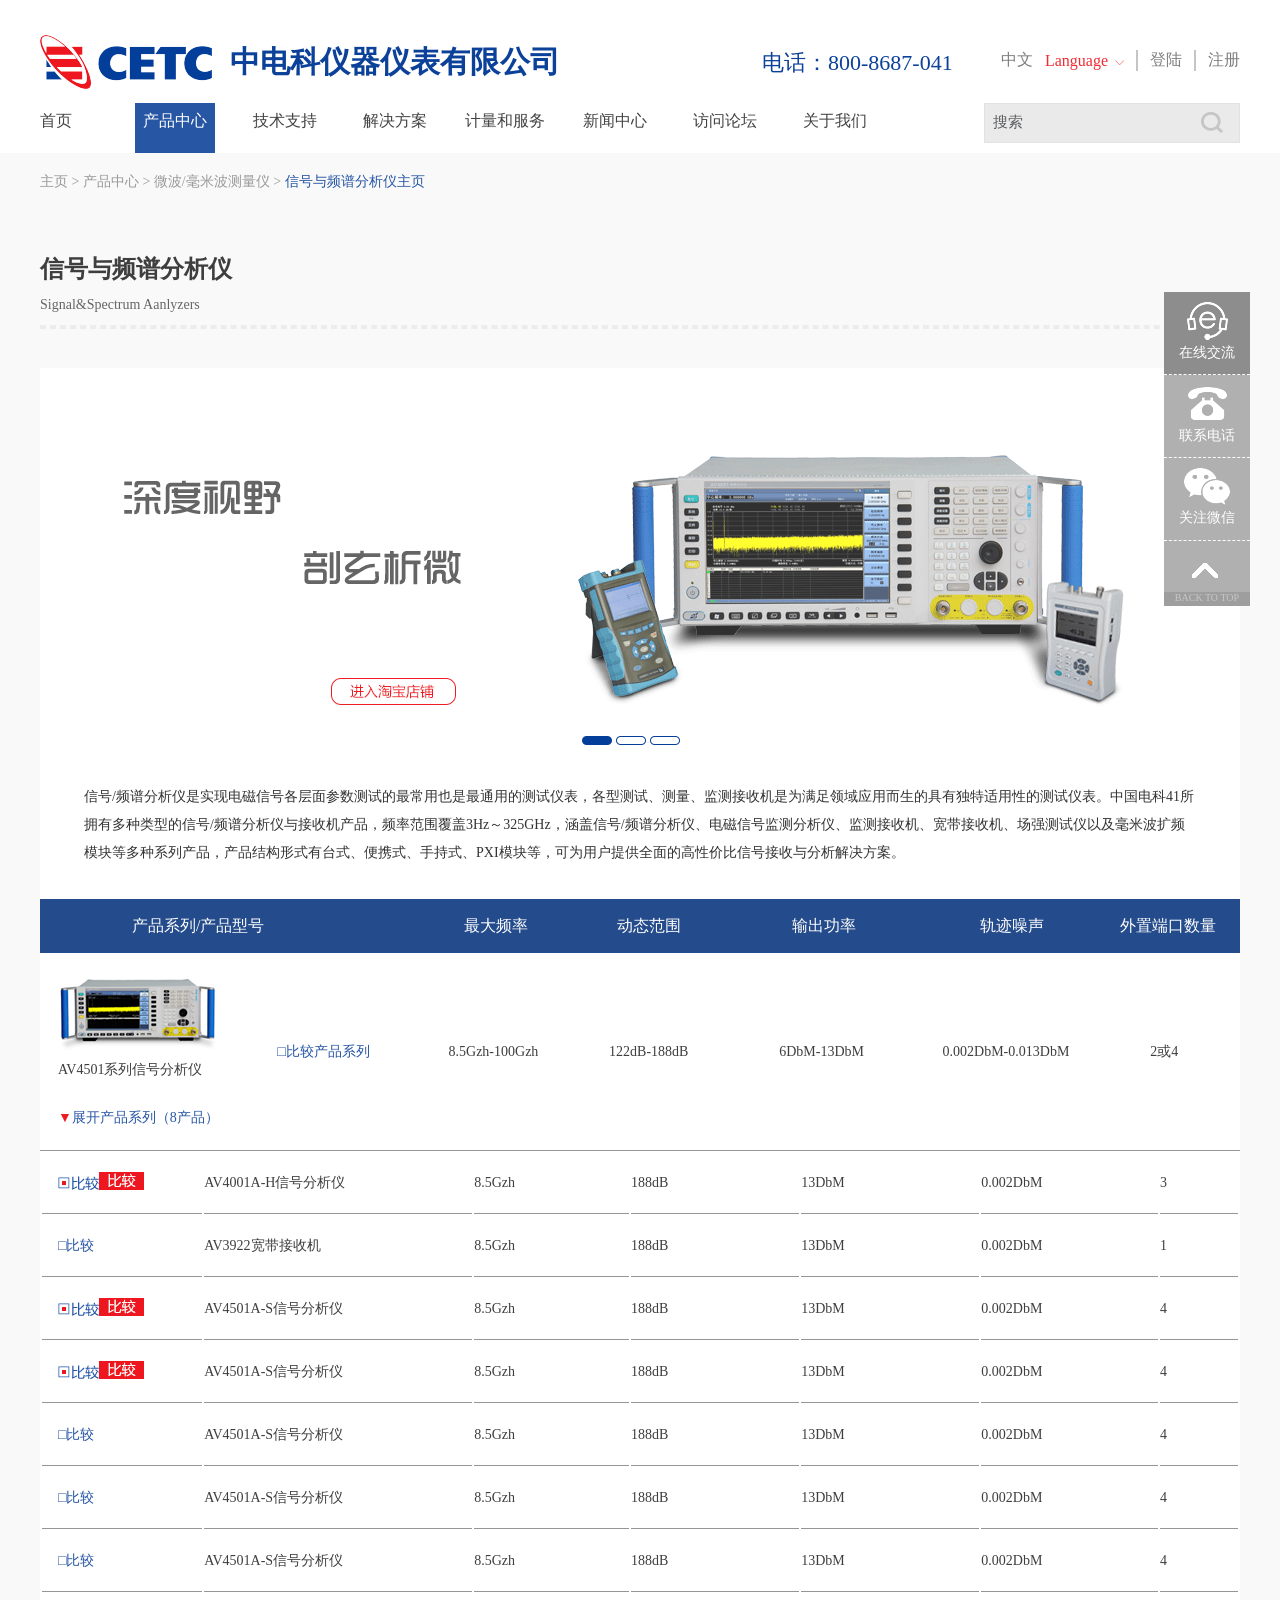
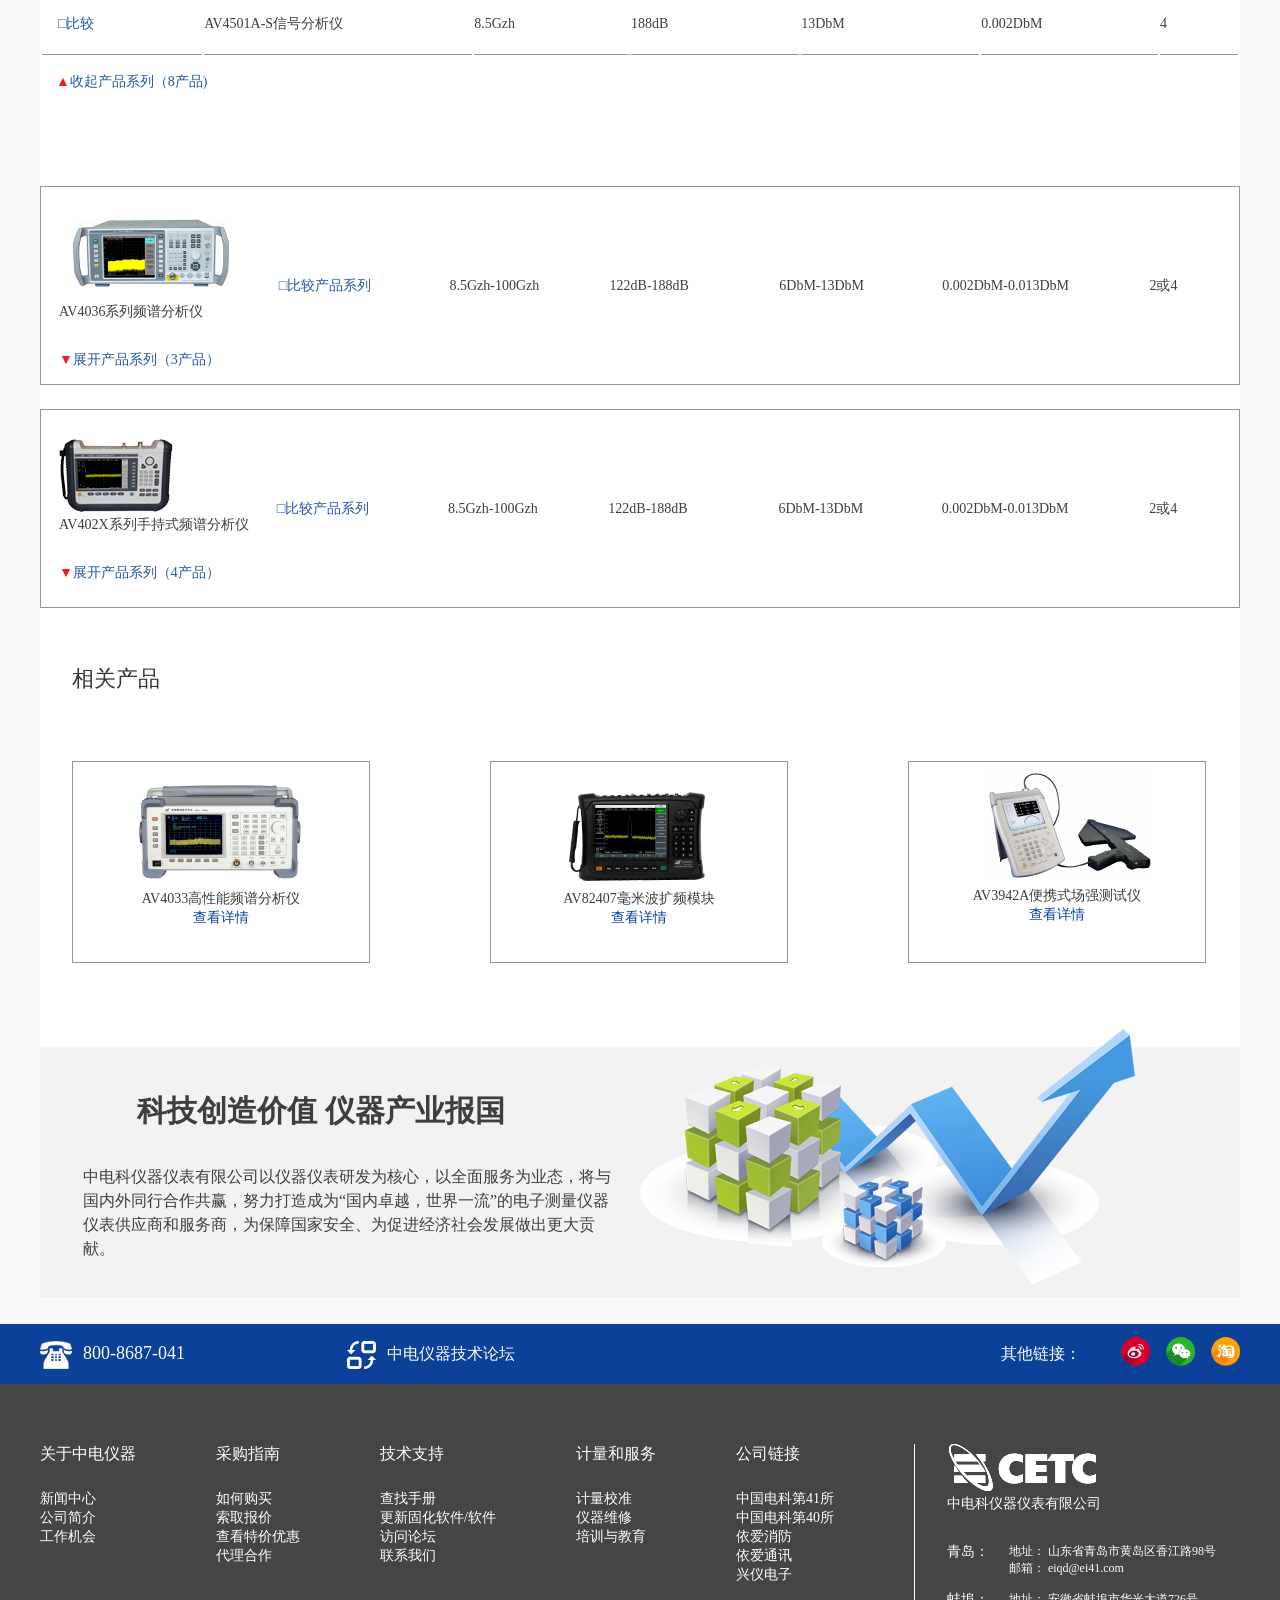
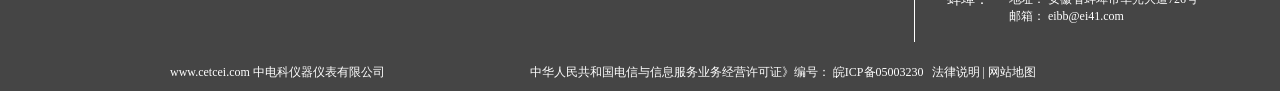
<file: html/cpzx05.html>
<!DOCTYPE html>
<html lang="en">
<head>
	<meta charset="utf-8">
	<title>产品中心</title>
	<link rel="stylesheet" type="text/css" href="css/cpzx05.css">
</head>
<body>
<!-- 头部和导航 -->
	<div class="header">
		<div class="top">
			<img class="logo" src="img/logo.png">
			<h1>中电科仪器仪表有限公司</h1>
			<p>电话：800-8687-041</p>
			<ul>
				<li>中文</li>
				<li class="language">Language <img src="img/01.png"></li>
				<li class="setup"><a href="">登陆</a></li>
				<li><a href="">注册</a></li>
			</ul>
		</div>
		<div class="nav">
			<ul>
				<li class="first"><a href="">首页</a></li>
				<li class="two"><a href="">产品中心</a></li>
				<li><a href="">技术支持</a></li>
				<li><a href="">解决方案</a></li>
				<li><a href="">计量和服务</a></li>
				<li><a href="">新闻中心</a></li>
				<li><a href="">访问论坛</a></li>
				<li class="last"><a href="">关于我们</a></li>
			</ul>
			<div class="search">
				<p>搜索</p>
				<img src="img/02.png">
				<!-- <input type="text" class="aa"><input type="button" value="搜索" class="bb"> -->
			</div>
		</div>
	</div>
<!-- 标题部分 -->
	<div class="product">
		<div class="pro">
			<p><a href="">主页</a> > <a href="">产品中心</a> > <a href="">微波/毫米波测量仪</a> > <span>信号与频谱分析仪主页</span></p>
		</div>
		<div class="cmp">
			<h1>信号与频谱分析仪</h1>
			<p>Signal&Spectrum Aanlyzers</p>
			<hr/>
		</div>
	</div>
<!-- 内容部分 -->
	<div class="content">
		<div class="cont">
			<div class="cont1">
				<a href=""><div class="tmall"></div></a>
			</div>
			<div class="cont2">
				<div class="qiehuan">
					<img src="img/24.png">
					<img src="img/23.png">
					<img src="img/23.png">
				</div>
			</div>
			<div class="cont3">
				<p>信号/频谱分析仪是实现电磁信号各层面参数测试的最常用也是最通用的测试仪表，各型测试、测量、监测接收机是为满足领域应用而生的具有独特适用性的测试仪表。中国电科41所拥有多种类型的信号/频谱分析仪与接收机产品，频率范围覆盖3Hz～325GHz，涵盖信号/频谱分析仪、电磁信号监测分析仪、监测接收机、宽带接收机、场强测试仪以及毫米波扩频模块等多种系列产品，产品结构形式有台式、便携式、手持式、PXI模块等，可为用户提供全面的高性价比信号接收与分析解决方案。</p>
			</div>
			<div class="biaoge">
				<table class="biaotou">
					<tr>
						<td width="426px" height="50px"><p>产品系列/产品型号</p></td>
						<td width="154px" height="50px">最大频率</td>
						<td width="176px" height="50px">动态范围</td>
						<td width="190px" height="50px">输出功率</td>
						<td width="140px" height="50px">轨迹噪声</td>
						<td width="120px" height="50px">外置端口数量</td>
					</tr>
				</table>	
				<table class="biaotou2">
					<tr>
						<td width="219px" height="193px" class="first">
							<img src="img/25.png">
							<p>AV4501系列信号分析仪</p>
							<p class="thang"><span class="red">▼</span><span class="blue">展开产品系列（8产品）</span></p>
						</td>
						<td width="174px" height="193px"><p class="blue">□比较产品系列</p></td>
						<td width="162px" height="193px">8.5Gzh-100Gzh</td>
						<td width="172px" height="193px">122dB-188dB</td>
						<td width="165px" height="193px">6DbM-13DbM</td>
						<td width="210px" height="193px">0.002DbM-0.013DbM</td>
						<td width="90px" height="193px">2或4</td>
					</tr>
				</table>
				<table class="cmp">
					<tr>
						<td width="147px" height="60px" class="first"><img src="img/29.png"><img src="img/28.png"></td>
						<td width="274px" height="60px">AV4001A-H信号分析仪</td>
						<td width="158px" height="60px">8.5Gzh</td>
						<td width="172px" height="60px">188dB</td>
						<td width="182px" height="60px">13DbM</td>
						<td width="180px" height="60px">0.002DbM</td>
						<td width="80px" height="60px">3</td>
					</tr>
					<tr>
						<td width="147px" height="60px" class="first">□比较</td>
						<td width="274px" height="60px">AV3922宽带接收机</td>
						<td width="158px" height="60px">8.5Gzh</td>
						<td width="172px" height="60px">188dB</td>
						<td width="182px" height="60px">13DbM</td>
						<td width="180px" height="60px">0.002DbM</td>
						<td width="80px" height="60px">1</td>
					</tr>
					<tr>
						<td width="147px" height="60px" class="first"><img src="img/29.png"><img src="img/28.png"></td>
						<td width="274px" height="60px">AV4501A-S信号分析仪</td>
						<td width="158px" height="60px">8.5Gzh</td>
						<td width="172px" height="60px">188dB</td>
						<td width="182px" height="60px">13DbM</td>
						<td width="180px" height="60px">0.002DbM</td>
						<td width="80px" height="60px">4</td>
					</tr>
					<tr>
						<td width="147px" height="60px" class="first"><img src="img/29.png"><img src="img/28.png"></td>
						<td width="274px" height="60px">AV4501A-S信号分析仪</td>
						<td width="158px" height="60px">8.5Gzh</td>
						<td width="172px" height="60px">188dB</td>
						<td width="182px" height="60px">13DbM</td>
						<td width="180px" height="60px">0.002DbM</td>
						<td width="80px" height="60px">4</td>
					</tr>
					<tr>
						<td width="147px" height="60px" class="first">□比较</td>
						<td width="274px" height="60px">AV4501A-S信号分析仪</td>
						<td width="158px" height="60px">8.5Gzh</td>
						<td width="172px" height="60px">188dB</td>
						<td width="182px" height="60px">13DbM</td>
						<td width="180px" height="60px">0.002DbM</td>
						<td width="80px" height="60px">4</td>
					</tr>
					<tr>
						<td width="147px" height="60px" class="first">□比较</td>
						<td width="274px" height="60px">AV4501A-S信号分析仪</td>
						<td width="158px" height="60px">8.5Gzh</td>
						<td width="172px" height="60px">188dB</td>
						<td width="182px" height="60px">13DbM</td>
						<td width="180px" height="60px">0.002DbM</td>
						<td width="80px" height="60px">4</td>
					</tr>
					<tr>
						<td width="147px" height="60px" class="first">□比较</td>
						<td width="274px" height="60px">AV4501A-S信号分析仪</td>
						<td width="158px" height="60px">8.5Gzh</td>
						<td width="172px" height="60px">188dB</td>
						<td width="182px" height="60px">13DbM</td>
						<td width="180px" height="60px">0.002DbM</td>
						<td width="80px" height="60px">4</td>
					</tr>
					<tr>
						<td width="147px" height="60px" class="first">□比较</td>
						<td width="274px" height="60px">AV4501A-S信号分析仪</td>
						<td width="158px" height="60px">8.5Gzh</td>
						<td width="172px" height="60px">188dB</td>
						<td width="182px" height="60px">13DbM</td>
						<td width="180px" height="60px">0.002DbM</td>
						<td width="80px" height="60px">4</td>
					</tr>
				</table>
				<div class="yhang">
					<p><span class="red">▲</span><span class="blue">收起产品系列（8产品)</span></p>
				</div>
				<table class="biaotou3">
					<tr>
						<td width="219px" height="193px" class="first">
							<img src="img/26.png">
							<p>AV4036系列频谱分析仪</p>
							<p class="thang"><span class="red">▼</span><span class="blue">展开产品系列（3产品）</span></p>
						</td>
						<td width="174px" height="193px"><p class="blue">□比较产品系列</p></td>
						<td width="162px" height="193px">8.5Gzh-100Gzh</td>
						<td width="172px" height="193px">122dB-188dB</td>
						<td width="165px" height="193px">6DbM-13DbM</td>
						<td width="210px" height="193px">0.002DbM-0.013DbM</td>
						<td width="90px" height="193px">2或4</td>
					</tr>
				</table>
				<table class="biaotou4">
					<tr>
						<td width="219px" height="193px" class="first">
							<img src="img/27.png">
							<p>AV402X系列手持式频谱分析仪</p>
							<p class="thang"><span class="red">▼</span><span class="blue">展开产品系列（4产品）</span></p>
						</td>
						<td width="174px" height="193px"><p class="blue">□比较产品系列</p></td>
						<td width="162px" height="193px">8.5Gzh-100Gzh</td>
						<td width="172px" height="193px">122dB-188dB</td>
						<td width="165px" height="193px">6DbM-13DbM</td>
						<td width="210px" height="193px">0.002DbM-0.013DbM</td>
						<td width="90px" height="193px">2或4</td>
					</tr>
				</table>
				<div class="xgcp">
					<p>相关产品</p>
				</div>
				<div class="threeimg">
					<div class="fm">
						<img src="img/30.png">
						<p>AV4033高性能频谱分析仪</p>
						<a href="">查看详情</a>
					</div>
					<div class="sm">
						<img src="img/31.png">
						<p>AV82407毫米波扩频模块</p>
						<a href="">查看详情</a>
					</div>
					<div class="tm">
						<img src="img/32.png">
						<p>AV3942A便携式场强测试仪</p>
						<a href="">查看详情</a>
					</div>
				</div>
				<div class="block"></div>
				<div class="lastdiv">
					<h1>科技创造价值    仪器产业报国</h1>
					<p>中电科仪器仪表有限公司以仪器仪表研发为核心，以全面服务为业态，将与国内外同行合作共赢，努力打造成为“国内卓越，世界一流”的电子测量仪器仪表供应商和服务商，为保障国家安全、为促进经济社会发展做出更大贡献。</p>
					<img src="img/33.png">
				</div>
			</div>
		</div>
	</div>
<!-- footer部分 -->
    <div class="footert">
        <div class="foott">
            <img class="tel" src="img/11.png">
            <p class="phone">800-8687-041</p>
            <img class="luntan" src="img/12.png">
            <a class="lt" href="">中电仪器技术论坛</a>
            <p class="other">其他链接：</p>
            <ul>
                <li><a href=""><img src="img/15.png"></a></li>
                <li><a href=""><img src="img/14.png"></a></li>
                <li><a href=""><img src="img/13.png"></a></li>
            </ul>   
        </div>
    </div>
    <div class="footerb">
        <div class="footb">
            <ul>
                <li class="first">关于中电仪器</li>
                <li><a href="">新闻中心</a></li>
                <li><a href="">公司简介</a></li>
                <li><a href="">工作机会</a></li>
            </ul>
            <ul>
                <li class="first">采购指南</li>
                <li><a href="">如何购买</a></li>
                <li><a href="">索取报价</a></li>
                <li><a href="">查看特价优惠</a></li>
                <li><a href="">代理合作</a></li>
            </ul>
            <ul>
                <li class="first">技术支持</li>
                <li><a href="">查找手册</a></li>
                <li><a href="">更新固化软件/软件</a></li>
                <li><a href="">访问论坛</a></li>
                <li><a href="">联系我们</a></li>
            </ul>
            <ul>
                <li class="first">计量和服务</li>
                <li><a href="">计量校准</a></li>
                <li><a href="">仪器维修</a></li>
                <li><a href="">培训与教育</a></li>
            </ul>
            <ul>
                <li class="first">公司链接</li>
                <li><a href="">中国电科第41所</a></li>
                <li><a href="">中国电科第40所</a></li>
                <li><a href="">依爱消防</a></li>
                <li><a href="">依爱通讯</a></li>
                <li><a href="">兴仪电子</a></li>
            </ul>
            <div class="address">
                <img src="img/16.png">
                <p class="tit">中电科仪器仪表有限公司</p>
                <div class="qingdao"><p>青岛：</p></div>
                <div class="qd">
                    <p>地址：  山东省青岛市黄岛区香江路98号</p>
                    <p>邮箱：  eiqd@ei41.com</p>
                </div>
                <div class="qingdao"><p>蚌埠：</p></div>
                <div class="bf">
                    <p>地址：  安徽省蚌埠市华光大道726号</p>
                    <p>邮箱：  eibb@ei41.com</p>
                </div>
            </div>
            <div class="finally">
                <p class="ov1">www.cetcei.com        中电科仪器仪表有限公司
                    <span class="ov2">中华人民共和国电信与信息服务业务经营许可证》编号： 皖ICP备05003230</span><span class="ov3"><a href="">法律说明</a> | <a href="">网站地图</a></span></p>
            </div>
        </div>
    </div>
    <!-- fudong -->
    <div class="piaofu">
        <div class="tops">
            <a href=""><img src="img/17.png" alt=""></a>
            <p>在线交流</p>
        </div>
        <div class="middle">
            <a href=""><img src="img/18.png" alt=""></a>
            <p>联系电话</p>
        </div>
        <div class="mid">
            <a href=""><img src="img/19.png" alt=""></a>
            <p>关注微信</p>
        </div>
        <div class="bottom">
            <a href=""><img src="img/20.png" alt=""></a>
            <p>BACK TO TOP</p>
            <div class="bot">
            </div>
        </div>
    </div>
</body>
</html>
</file>
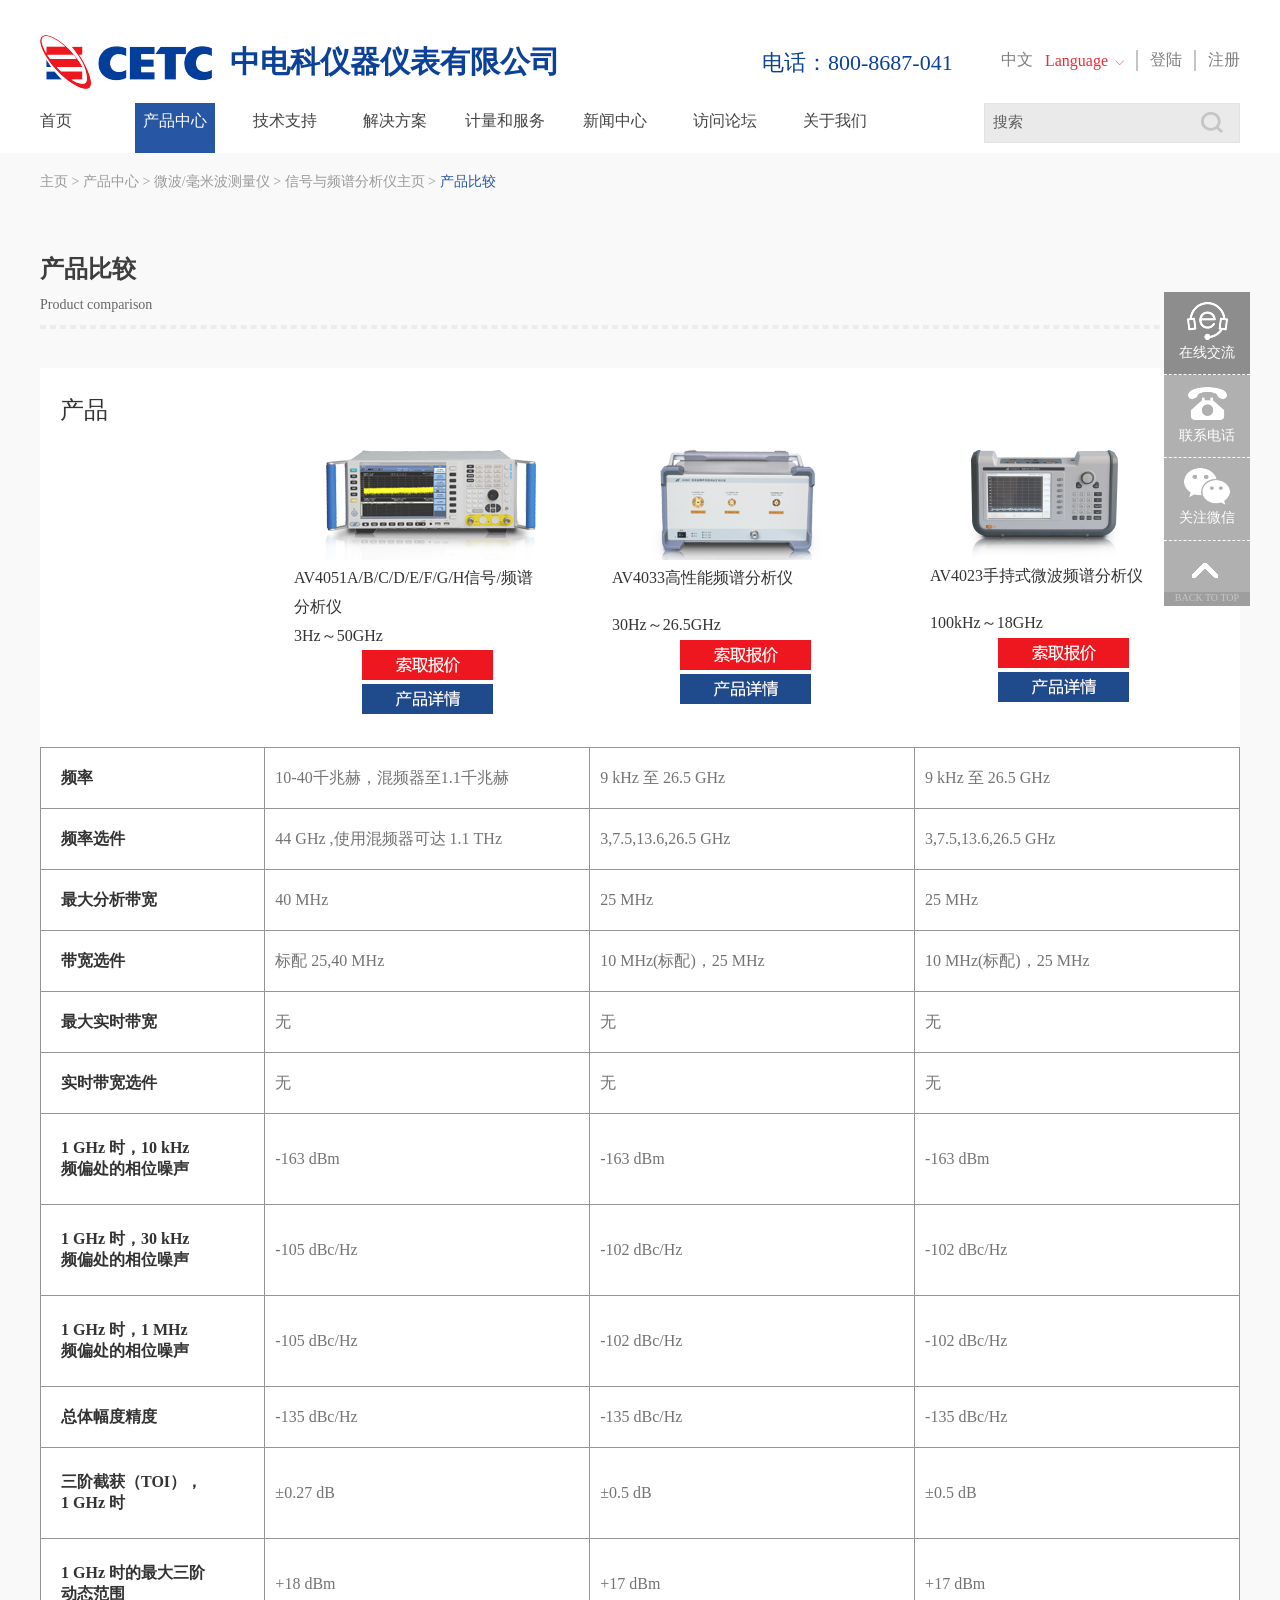
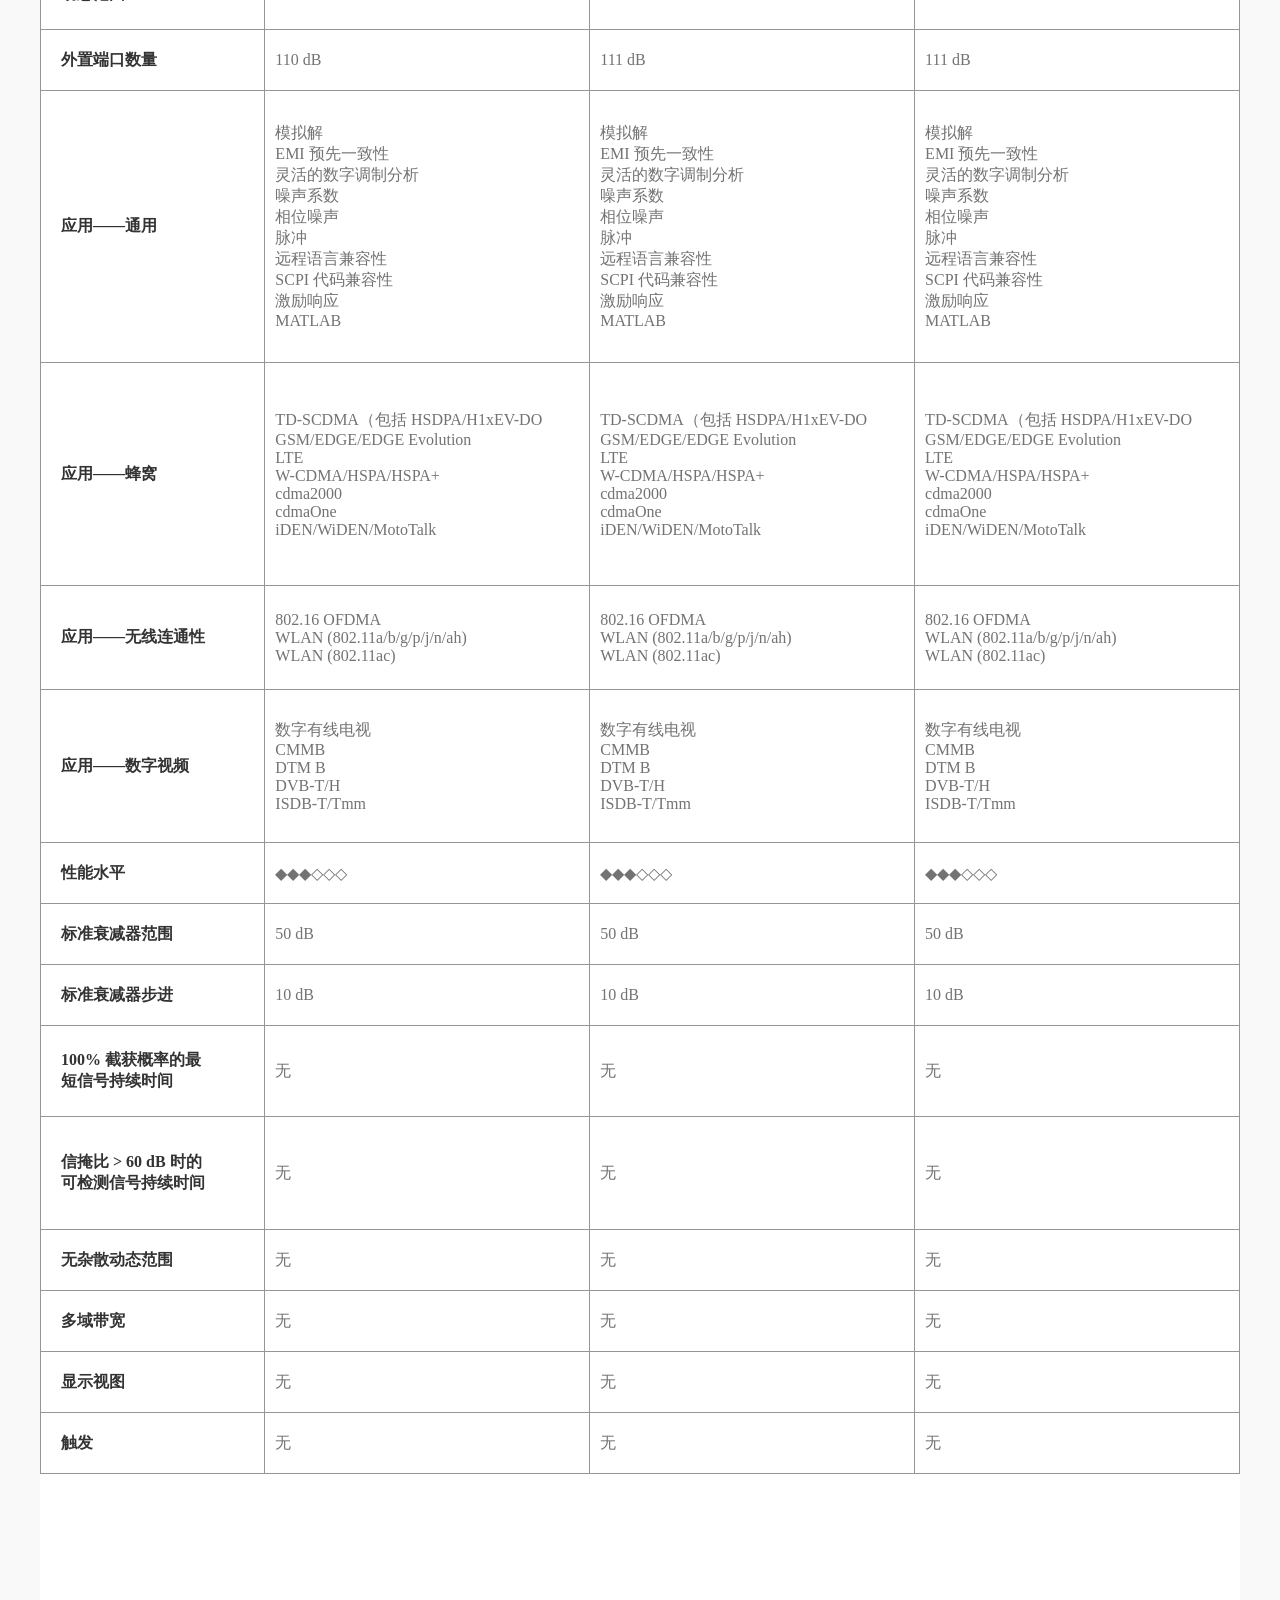
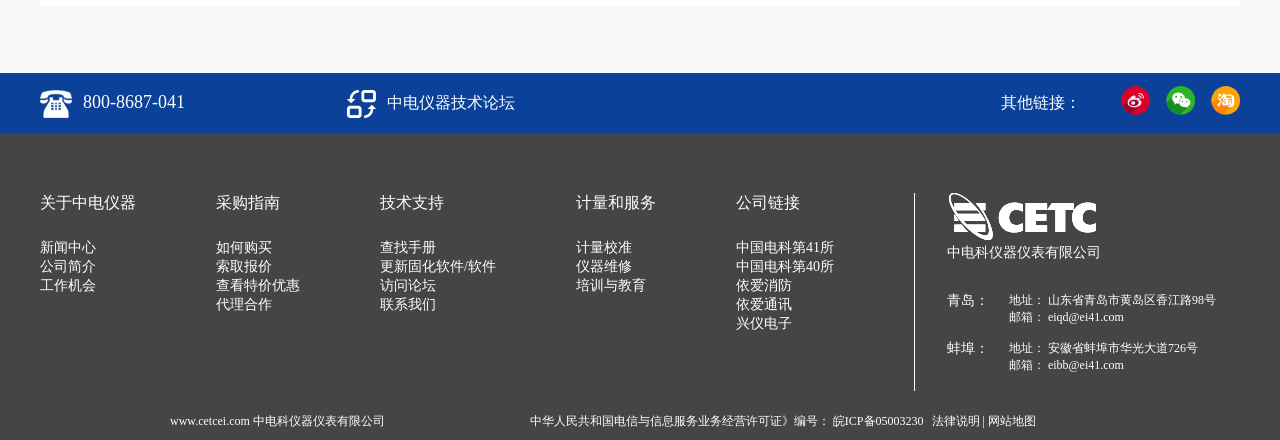
<file: html/cpzx06.html>
<!DOCTYPE html>
<html lang="en">
<head>
	<meta charset="utf-8">
	<title>产品中心</title>
	<link rel="stylesheet" type="text/css" href="css/cpzx06.css">
</head>
<body>
<!-- 头部和导航 -->
	<div class="header">
		<div class="top">
			<img class="logo" src="img/logo.png">
			<h1>中电科仪器仪表有限公司</h1>
			<p>电话：800-8687-041</p>
			<ul>
				<li>中文</li>
				<li class="language">Language <img src="img/01.png"></li>
				<li class="setup"><a href="">登陆</a></li>
				<li><a href="">注册</a></li>
			</ul>
		</div>
		<div class="nav">
			<ul>
				<li class="first"><a href="">首页</a></li>
				<li class="two"><a href="">产品中心</a></li>
				<li><a href="">技术支持</a></li>
				<li><a href="">解决方案</a></li>
				<li><a href="">计量和服务</a></li>
				<li><a href="">新闻中心</a></li>
				<li><a href="">访问论坛</a></li>
				<li class="last"><a href="">关于我们</a></li>
			</ul>
			<div class="search">
				<p>搜索</p>
				<img src="img/02.png">
				<!-- <input type="text" class="aa"><input type="button" value="搜索" class="bb"> -->
			</div>
		</div>
	</div>
<!-- 标题部分 -->
	<div class="product">
		<div class="pro">
			<p><a href="">主页</a> > <a href="">产品中心</a> > <a href="">微波/毫米波测量仪</a> > <a href="">信号与频谱分析仪主页</a> > <span>产品比较</span></p>
		</div>
		<div class="cmp">
			<h1>产品比较</h1>
			<p>Product comparison</p>
			<hr/>
		</div>
	</div>
<!-- 内容部分 -->
	<div class="content">
		<div class="cont">
			<ul>
				<li class="cont1"><p>产品</p></li>
				<li class="cont2">
					<img class="cont3" src="img/03.png">
					<p>AV4051A/B/C/D/E/F/G/H信号/频谱</p>
					<p>分析仪</p>
					<p>3Hz～50GHz</p>
					<a class="a1" href=""><img src="img/06.png"></a>
					<a class="a2" href="cpzx07.html"><img src="img/07.png"></a>
				</li>
				<li class="cont2">
					<img class="cont3" src="img/04.png">
					<p>AV4033高性能频谱分析仪</p>
					<br>
					<p>30Hz～26.5GHz</p>
					<a class="a1" href=""><img src="img/06.png"></a>
					<a class="a2" href=""><img src="img/07.png"></a>
				</li>
				<li class="cont2">
					<img class="cont3" src="img/05.png">
					<p>AV4023手持式微波频谱分析仪</p>
					<br>
					<p>100kHz～18GHz</p>
					<a class="a1" href=""><img src="img/06.png"></a>
					<a class="a2" href=""><img src="img/07.png"></a>
				</li>
			</ul>
			<div class="biaoge">
				<table   border="1" bordercolor="#959595" >
                <tr>
                    <th width="207px" height="60px"><p>频率</p></th>
                    <td width="322px" height="60px">10-40千兆赫，混频器至1.1千兆赫</td>
                    <td width="322px" height="60px">9 kHz 至 26.5 GHz</td>
                    <td width="322px" height="60px">9 kHz 至 26.5 GHz</td>
                </tr>
                <tr>
                    <th width="207px" height="60px"><p>频率选件</p></th>
                    <td width="322px" height="60px">44 GHz ,使用混频器可达 1.1 THz</td>
                    <td width="322px" height="60px">3,7.5,13.6,26.5 GHz </td>
                    <td width="322px" height="60px">3,7.5,13.6,26.5 GHz</td>
                </tr>
                <tr>
                    <th width="207px" height="60px"><p>最大分析带宽</p></th>
                    <td width="322px" height="60px">40 MHz</td>
                    <td width="322px" height="60px">25   MHz</td>
                    <td width="322px" height="60px">25 MHz</td>
                </tr>
                <tr>
                    <th width="207px" height="60px"><p>带宽选件</p></th>
                    <td width="322px" height="60px">标配 25,40 MHz</td>
                    <td width="322px" height="60px">10 MHz(标配)，25 MHz</td>
                    <td width="322px" height="60px">10 MHz(标配)，25 MHz</td>
                </tr>
                <tr>
                    <th width="207px" height="60px"><p>最大实时带宽</p></th>
                    <td width="322px" height="60px">无</td>
                    <td width="322px" height="60px">无</td>
                    <td width="322px" height="60px">无</td>
                </tr>
                <tr>
                    <th width="207px" height="60px"><p>实时带宽选件</p></th>
                    <td width="322px" height="60px">无</td>
                    <td width="322px" height="60px">无</td>
                    <td width="322px" height="60px">无</td>
                </tr>
                <tr>
                    <th width="207px" height="90px"><p>1 GHz 时，10 kHz 频偏处的相位噪声</p></th>
                    <td width="322px" height="90px">-163 dBm</td>
                    <td width="322px" height="90px">-163 dBm</td>
                    <td width="322px" height="90px">-163 dBm</td>
                </tr>
                <tr>
                    <th width="207px" height="90px"><p>1 GHz 时，30 kHz 频偏处的相位噪声</p></th>
                    <td width="322px" height="90px">-105 dBc/Hz</td>
                    <td width="322px" height="90px">-102 dBc/Hz</td>
                    <td width="322px" height="90px">-102 dBc/Hz</td>
                </tr>
                <tr>
                    <th width="207px" height="90px"><p>1 GHz 时，1 MHz 频偏处的相位噪声</p></th>
                    <td width="322px" height="90px">-105 dBc/Hz</td>
                    <td width="322px" height="90px">-102 dBc/Hz</td>
                    <td width="322px" height="90px">-102 dBc/Hz</td>
                </tr>
                <tr>
                    <th width="207px" height="60px"><p>总体幅度精度</p></th>
                    <td width="322px" height="60px">-135 dBc/Hz</td>
                    <td width="322px" height="60px">-135 dBc/Hz</td>
                    <td width="322px" height="60px">-135 dBc/Hz</td>
                </tr>
                <tr>
                    <th width="207px" height="90px"><p>三阶截获（TOI），1 GHz 时</p></th>
                    <td width="322px" height="90px">±0.27 dB</td>
                    <td width="322px" height="90px">±0.5 dB</td>
                    <td width="322px" height="90px">±0.5 dB</td>
                </tr>
                <tr>
                    <th width="207px" height="90px"><p>1 GHz 时的最大三阶动态范围</p></th>
                    <td width="322px" height="90px">+18 dBm</td>
                    <td width="322px" height="90px">+17 dBm</td>
                    <td width="322px" height="90px">+17 dBm</td>
                </tr>
                <tr>
                    <th width="207px" height="60px"><p>外置端口数量</p></th>
                    <td width="322px" height="60px">110 dB</td>
                    <td width="322px" height="60px">111 dB</td>
                    <td width="322px" height="60px">111 dB</td>
                </tr>
                <tr>
                    <th width="207px" height="271px"><p>应用——通用</p></th>
                    <td width="322px" height="271px">
                        <p>模拟解</p>
                        <p>EMI 预先一致性</p>
                        <p>灵活的数字调制分析</p>
                        <p>噪声系数</p>
                        <p>相位噪声</p>
                        <p>脉冲</p>
                        <p>远程语言兼容性</p>
                        <p>SCPI 代码兼容性</p>
                        <p>激励响应</p>
                        <p>MATLAB</p>
                    </td>
                    <td width="322px" height="271px">
                        <p>模拟解</p>
                        <p>EMI 预先一致性</p>
                        <p>灵活的数字调制分析</p>
                        <p>噪声系数</p>
                        <p>相位噪声</p>
                        <p>脉冲</p>
                        <p>远程语言兼容性</p>
                        <p>SCPI 代码兼容性</p>
                        <p>激励响应</p>
                        <p>MATLAB</p>
                    </td>
                    <td width="322px" height="271px">
                    <p>模拟解</p>
                        <p>EMI 预先一致性</p>
                        <p>灵活的数字调制分析</p>
                        <p>噪声系数</p>
                        <p>相位噪声</p>
                        <p>脉冲</p>
                        <p>远程语言兼容性</p>
                        <p>SCPI 代码兼容性</p>
                        <p>激励响应</p>
                        <p>MATLAB</p>
                    </td>
                </tr>
                <tr>
                    <th width="207px" height="222px"><p>应用——蜂窝</p></th>
                    <td width="322px" height="222px">
                        <p>TD-SCDMA（包括 HSDPA/H1xEV-DO</p>
                        <p>GSM/EDGE/EDGE Evolution</p>
                        <p>LTE</p>
                        <p>W-CDMA/HSPA/HSPA+</p>
                        <p>cdma2000</p>
                        <p>cdmaOne</p>
                        <p>iDEN/WiDEN/MotoTalk</p>
                    </td>
                    <td width="322px" height="222px">  
                        <p>TD-SCDMA（包括 HSDPA/H1xEV-DO</p>
                        <p>GSM/EDGE/EDGE Evolution</p>
                        <p>LTE</p>
                        <p>W-CDMA/HSPA/HSPA+</p>
                        <p>cdma2000</p>
                        <p>cdmaOne</p>
                        <p>iDEN/WiDEN/MotoTalk</p>
                    </td>
                    <td width="322px" height="222px">
                      <p>TD-SCDMA（包括 HSDPA/H1xEV-DO</p>
                        <p>GSM/EDGE/EDGE Evolution</p>
                        <p>LTE</p>
                        <p>W-CDMA/HSPA/HSPA+</p>
                        <p>cdma2000</p>
                        <p>cdmaOne</p>
                        <p>iDEN/WiDEN/MotoTalk</p>
                    </td>
                </tr>
                <tr>
                    <th width="207px" height="103px"><p>应用——无线连通性</p></th>
                    <td width="322px" height="103px">
                       <p>802.16 OFDMA</p>
                       <p>WLAN (802.11a/b/g/p/j/n/ah)</p>
                       <p>WLAN (802.11ac)</p>
                    </td>
                    <td width="322px" height="103px">
                        <p>802.16 OFDMA</p>
                        <p>WLAN (802.11a/b/g/p/j/n/ah)</p>
                        <p>WLAN (802.11ac)</p>
                    </td>
                    <td width="322px" height="103px">
                        <p>802.16 OFDMA</p>
                        <p>WLAN (802.11a/b/g/p/j/n/ah)</p>
                        <p>WLAN (802.11ac)</p>
                    </td>
                </tr>
                <tr>
                    <th width="207px" height="152px"><p>应用——数字视频</p></th>
                    <td width="322px" height="152px">
                        <p>数字有线电视</p>
                        <p>CMMB</p>
                        <p>DTM B</p>
                        <p>DVB-T/H</p>
                        <p>ISDB-T/Tmm</p>
                    </td>
                    <td width="322px" height="152px">
                        <p>数字有线电视</p>
                        <p>CMMB</p>
                        <p>DTM B</p>
                        <p>DVB-T/H</p>
                        <p>ISDB-T/Tmm</p>
                    </td>
                    <td width="322px" height="152px">
                        <p>数字有线电视</p>
                        <p>CMMB</p>
                        <p>DTM B</p>
                        <p>DVB-T/H</p>
                        <p>ISDB-T/Tmm</p>
                    </td>
                </tr>
                <tr>
                    <th width="207px" height="60px"><p>性能水平</p></th>
                    <td width="322px" height="60px">◆◆◆◇◇◇</td>
                    <td width="322px" height="60px">◆◆◆◇◇◇</td>
                    <td width="322px" height="60px">◆◆◆◇◇◇</td>
                </tr>
                <tr>
                    <th width="207px" height="60px"><p>标准衰减器范围</p></th>
                    <td width="322px" height="60px">50 dB</td>
                    <td width="322px" height="60px">50 dB</td>
                    <td width="322px" height="60px">50 dB</td>
                </tr>
                <tr>
                    <th width="207px" height="60px"><p>标准衰减器步进</p></th>
                    <td width="322px" height="60px">10 dB</td>
                    <td width="322px" height="60px">10 dB</td>
                    <td width="322px" height="60px">10 dB</td>
                </tr>
                <tr>
                    <th width="207px" height="90px"><p>100% 截获概率的最短信号持续时间</p></th>
                    <td width="322px" height="90px">无</td>
                    <td width="322px" height="90px">无</td>
                    <td width="322px" height="90px">无</td>
                </tr>
                <tr>
                    <th width="207px" height="112px"><p>信掩比 > 60 dB 时的可检测信号持续时间</p></th>
                    <td width="322px" height="112px">无</td>
                    <td width="322px" height="112px">无</td>
                    <td width="322px" height="112px">无</td>
                </tr>
                <tr>
                    <th width="207px" height="60px"><p>无杂散动态范围</p></th>
                    <td width="322px" height="60px">无</td>
                    <td width="322px" height="60px">无</td>
                    <td width="322px" height="60px">无</td>
                </tr>
                <tr>
                    <th width="207px" height="60px"><p>多域带宽</p></th>
                    <td width="322px" height="60px">无</td>
                    <td width="322px" height="60px">无</td>
                    <td width="322px" height="60px">无</td>
                </tr>
                <tr>
                    <th width="207px" height="60px"><p>显示视图</p></th>
                    <td width="322px" height="60px">无</td>
                    <td width="322px" height="60px">无</td>
                    <td width="322px" height="60px">无</td>
                </tr>
                <tr>
                    <th width="207px" height="60px"><p>触发</p></th>
                    <td width="322px" height="60px">无</td>
                    <td width="322px" height="60px">无</td>
                    <td width="322px" height="60px">无</td>
                </tr>
            </table>
			</div>
		</div>
	</div>
<!-- footer部分 -->
    <div class="footert">
        <div class="foott">
            <img class="tel" src="img/11.png">
            <p class="phone">800-8687-041</p>
            <img class="luntan" src="img/12.png">
            <a class="lt" href="">中电仪器技术论坛</a>
            <p class="other">其他链接：</p>
            <ul>
                <li><a href=""><img src="img/15.png"></a></li>
                <li><a href=""><img src="img/14.png"></a></li>
                <li><a href=""><img src="img/13.png"></a></li>
            </ul>   
        </div>
    </div>
    <div class="footerb">
        <div class="footb">
            <ul>
                <li class="first">关于中电仪器</li>
                <li><a href="">新闻中心</a></li>
                <li><a href="">公司简介</a></li>
                <li><a href="">工作机会</a></li>
            </ul>
            <ul>
                <li class="first">采购指南</li>
                <li><a href="">如何购买</a></li>
                <li><a href="">索取报价</a></li>
                <li><a href="">查看特价优惠</a></li>
                <li><a href="">代理合作</a></li>
            </ul>
            <ul>
                <li class="first">技术支持</li>
                <li><a href="">查找手册</a></li>
                <li><a href="">更新固化软件/软件</a></li>
                <li><a href="">访问论坛</a></li>
                <li><a href="">联系我们</a></li>
            </ul>
            <ul>
                <li class="first">计量和服务</li>
                <li><a href="">计量校准</a></li>
                <li><a href="">仪器维修</a></li>
                <li><a href="">培训与教育</a></li>
            </ul>
            <ul>
                <li class="first">公司链接</li>
                <li><a href="">中国电科第41所</a></li>
                <li><a href="">中国电科第40所</a></li>
                <li><a href="">依爱消防</a></li>
                <li><a href="">依爱通讯</a></li>
                <li><a href="">兴仪电子</a></li>
            </ul>
            <div class="address">
                <img src="img/16.png">
                <p class="tit">中电科仪器仪表有限公司</p>
                <div class="qingdao"><p>青岛：</p></div>
                <div class="qd">
                    <p>地址：  山东省青岛市黄岛区香江路98号</p>
                    <p>邮箱：  eiqd@ei41.com</p>
                </div>
                <div class="qingdao"><p>蚌埠：</p></div>
                <div class="bf">
                    <p>地址：  安徽省蚌埠市华光大道726号</p>
                    <p>邮箱：  eibb@ei41.com</p>
                </div>
            </div>
            <div class="finally">
                <p class="ov1">www.cetcei.com        中电科仪器仪表有限公司
                    <span class="ov2">中华人民共和国电信与信息服务业务经营许可证》编号： 皖ICP备05003230</span><span class="ov3"><a href="">法律说明</a> | <a href="">网站地图</a></span></p>
            </div>
        </div>
    </div>
    <!-- fudong -->
    <div class="piaofu">
        <div class="tops">
            <a href=""><img src="img/17.png" alt=""></a>
            <p>在线交流</p>
        </div>
        <div class="middle">
            <a href=""><img src="img/18.png" alt=""></a>
            <p>联系电话</p>
        </div>
        <div class="mid">
            <a href=""><img src="img/19.png" alt=""></a>
            <p>关注微信</p>
        </div>
        <div class="bottom">
            <a href=""><img src="img/20.png" alt=""></a>
            <p>BACK TO TOP</p>
            <div class="bot">
            </div>
        </div>
    </div>
</body>
</html>
</file>
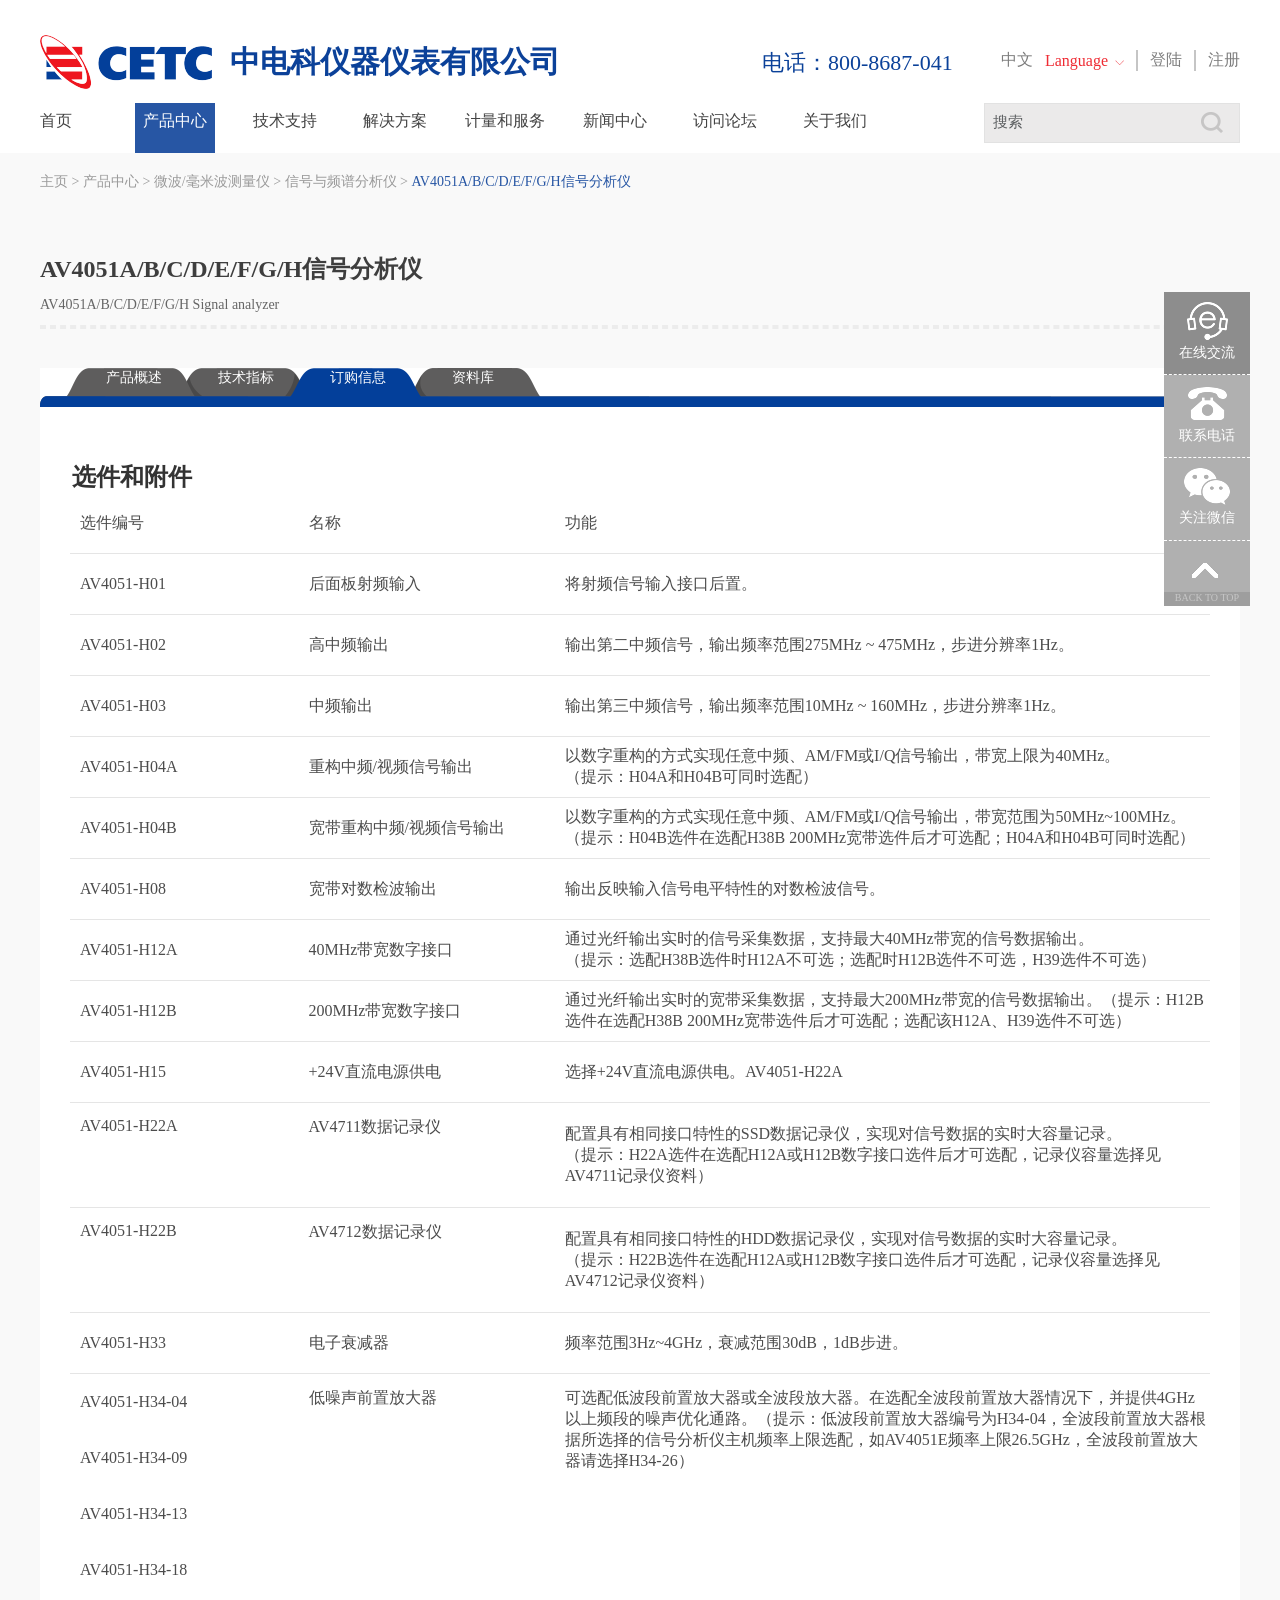
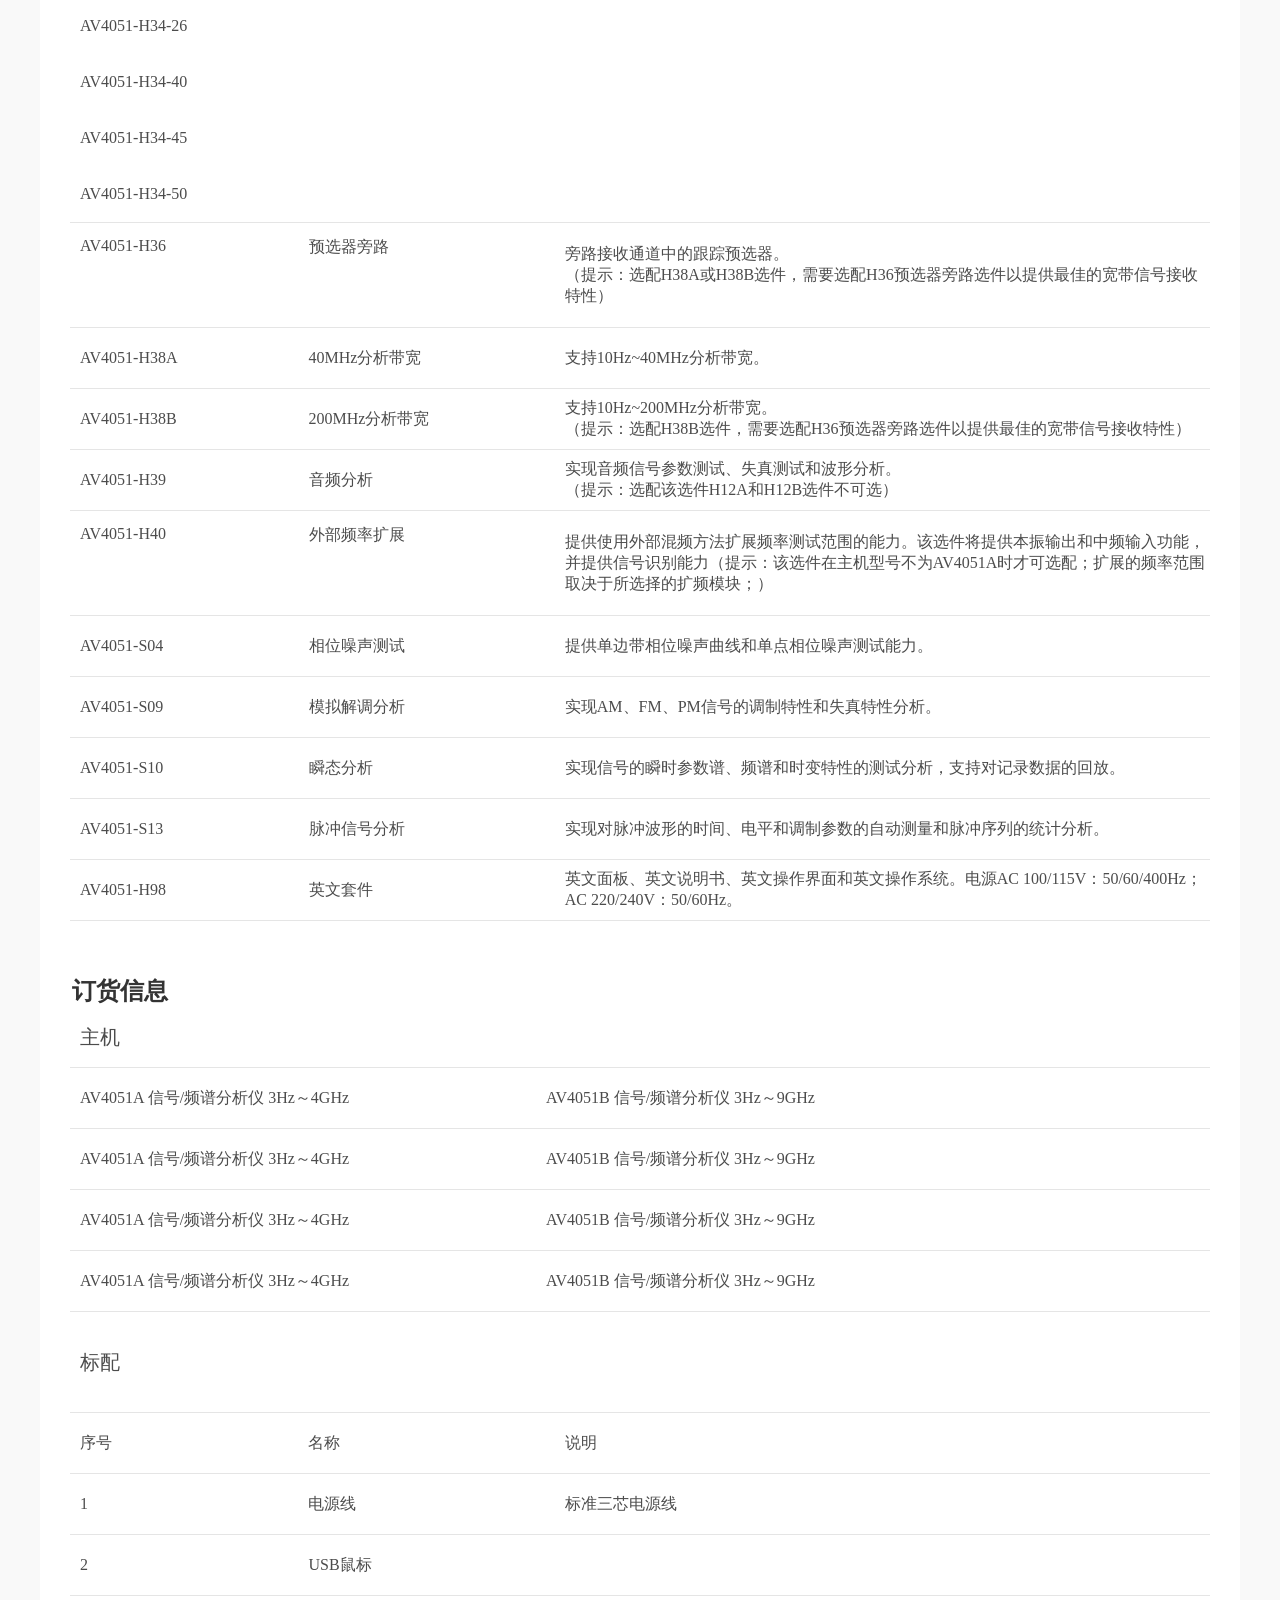
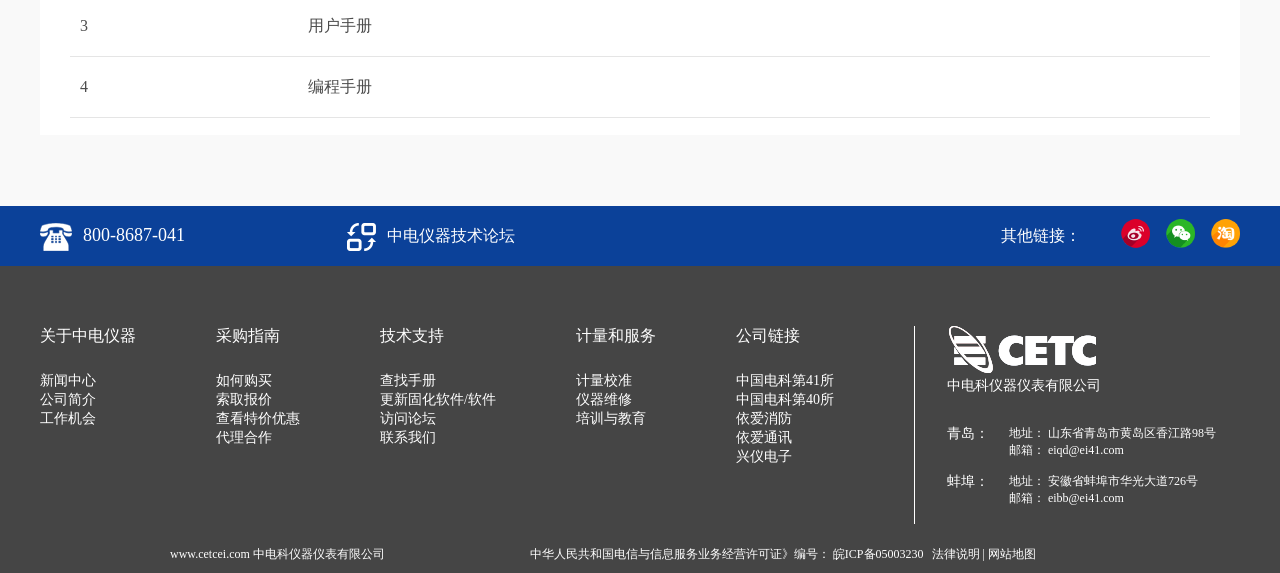
<file: html/cpzx07.html>
<!DOCTYPE html>
<html lang="en">
<head>
	<meta charset="utf-8">
	<title>产品中心</title>
	<link rel="stylesheet" type="text/css" href="css/cpzx07.css">
</head>
<body>
<!-- 头部和导航 -->
	<div class="header">
		<div class="top">
			<img class="logo" src="img/logo.png">
			<h1>中电科仪器仪表有限公司</h1>
			<p>电话：800-8687-041</p>
			<ul>
				<li>中文</li>
				<li class="language">Language <img src="img/01.png"></li>
				<li class="setup"><a href="">登陆</a></li>
				<li><a href="">注册</a></li>
			</ul>
		</div>
		<div class="nav">
			<ul>
				<li class="first"><a href="">首页</a></li>
				<li class="two"><a href="">产品中心</a></li>
				<li><a href="">技术支持</a></li>
				<li><a href="">解决方案</a></li>
				<li><a href="">计量和服务</a></li>
				<li><a href="">新闻中心</a></li>
				<li><a href="">访问论坛</a></li>
				<li class="last"><a href="">关于我们</a></li>
			</ul>
			<div class="search">
				<p>搜索</p>
				<img src="img/02.png">
				<!-- <input type="text" class="aa"><input type="button" value="搜索" class="bb"> -->
			</div>
		</div>
	</div>
<!-- 标题部分 -->
	<div class="product">
		<div class="pro">
			<p><a href="">主页</a> > <a href="">产品中心</a> > <a href="">微波/毫米波测量仪</a> > <a href="">信号与频谱分析仪</a> > <span>AV4051A/B/C/D/E/F/G/H信号分析仪</span></p>
		</div>
		<div class="cmp">
			<h1>AV4051A/B/C/D/E/F/G/H信号分析仪</h1>
			<p>AV4051A/B/C/D/E/F/G/H Signal analyzer</p>
			<hr/>
		</div>
	</div>
<!-- 内容部分 -->
	<div class="content">
		<div class="cont">
			<div class="nav2">
				<ul>
					<li><a href="">产品概述</a></li>
					<li><a href="cpzx08.html">技术指标</a></li>
					<li><a href="">订购信息</a></li>
					<li class="last"><a href="">资料库</a></li>
				</ul>
			</div>
			<h1>选件和附件</h1>
			<table>
				<tr>
					<td width="220px" height="60px">选件编号</td>
					<td width="248px" height="60px">名称</td>
					<td width="650px" height="60px">功能</td>
				</tr>
				<tr>
					<td width="220px" height="60px">AV4051-H01</td>
					<td width="248px" height="60px">后面板射频输入</td>
					<td width="650px" height="60px">将射频信号输入接口后置。</td>
				</tr>
				<tr>
					<td width="220px" height="60px">AV4051-H02</td>
					<td width="248px" height="60px">高中频输出</td>
					<td width="650px" height="60px">输出第二中频信号，输出频率范围275MHz ~ 475MHz，步进分辨率1Hz。</td>
				</tr>
				<tr>
					<td width="220px" height="60px">AV4051-H03</td>
					<td width="248px" height="60px">中频输出</td>
					<td width="650px" height="60px">输出第三中频信号，输出频率范围10MHz ~  160MHz，步进分辨率1Hz。</td>
				</tr>
				<tr>
					<td width="220px" height="60px">AV4051-H04A</td>
					<td width="248px" height="60px">重构中频/视频信号输出</td>
					<td width="650px" height="60px">以数字重构的方式实现任意中频、AM/FM或I/Q信号输出，带宽上限为40MHz。<br>（提示：H04A和H04B可同时选配）</td>
				</tr>
				<tr>
					<td width="220px" height="60px">AV4051-H04B</td>
					<td width="248px" height="60px">宽带重构中频/视频信号输出</td>
					<td width="650px" height="60px">以数字重构的方式实现任意中频、AM/FM或I/Q信号输出，带宽范围为50MHz~100MHz。 <br>（提示：H04B选件在选配H38B 200MHz宽带选件后才可选配；H04A和H04B可同时选配）</td>
				</tr>
				<tr>
					<td width="220px" height="60px">AV4051-H08</td>
					<td width="248px" height="60px">宽带对数检波输出</td>
					<td width="650px" height="60px">输出反映输入信号电平特性的对数检波信号。</td>
				</tr>
				<tr>
					<td width="220px" height="60px">AV4051-H12A</td>
					<td width="248px" height="60px">40MHz带宽数字接口</td>
					<td width="650px" height="60px">通过光纤输出实时的信号采集数据，支持最大40MHz带宽的信号数据输出。 <br>（提示：选配H38B选件时H12A不可选；选配时H12B选件不可选，H39选件不可选）
					</td>
				</tr>
				<tr>
					<td width="220px" height="60px">AV4051-H12B</td>
					<td width="248px" height="60px">200MHz带宽数字接口</td>
					<td width="650px" height="60px">
					通过光纤输出实时的宽带采集数据，支持最大200MHz带宽的信号数据输出。（提示：H12B选件在选配H38B 200MHz宽带选件后才可选配；选配该H12A、H39选件不可选）
				</td>
				</tr>
				<tr>
					<td width="220px" height="60px">AV4051-H15</td>
					<td width="248px" height="60px">+24V直流电源供电</td>
					<td width="650px" height="60px">选择+24V直流电源供电。AV4051-H22A</td>
				</tr>
				<tr>
					<td class="large" width="220px" height="90px">AV4051-H22A</td>
					<td class="large" width="248px" height="90px">AV4711数据记录仪</td>
					<td width="650px" height="90px">
						配置具有相同接口特性的SSD数据记录仪，实现对信号数据的实时大容量记录。 <br>（提示：H22A选件在选配H12A或H12B数字接口选件后才可选配，记录仪容量选择见AV4711记录仪资料）
					</td>
				</tr>
				<tr>
					<td class="large" width="220px" height="90px">AV4051-H22B</td>
					<td class="large" width="248px" height="90px">AV4712数据记录仪</td>
					<td width="650px" height="90px">
						配置具有相同接口特性的HDD数据记录仪，实现对信号数据的实时大容量记录。 <br>（提示：H22B选件在选配H12A或H12B数字接口选件后才可选配，记录仪容量选择见AV4712记录仪资料）</td>
				</tr>
				<tr>
					<td width="220px" height="60px">AV4051-H33</td>
					<td width="248px" height="60px">电子衰减器</td>
					<td width="650px" height="60px">频率范围3Hz~4GHz，衰减范围30dB，1dB步进。</td>
				</tr>
				<tr>
					<td class="big" width="220px" height="412px">
						<p>AV4051-H34-04</p>
						<p>AV4051-H34-09</p>
						<p>AV4051-H34-13</p>
						<p>AV4051-H34-18</p>
						<p>AV4051-H34-26</p>
						<p>AV4051-H34-40</p>
						<p>AV4051-H34-45</p>
						<p>AV4051-H34-50</p>
					</td>
					<td class="large" width="248px" height="412px">低噪声前置放大器</td>
					<td class="large" width="650px" height="412px">
						可选配低波段前置放大器或全波段放大器。在选配全波段前置放大器情况下，并提供4GHz以上频段的噪声优化通路。（提示：低波段前置放大器编号为H34-04，全波段前置放大器根据所选择的信号分析仪主机频率上限选配，如AV4051E频率上限26.5GHz，全波段前置放大器请选择H34-26）
					</td>
				</tr>
				<tr>
					<td class="large" width="220px" height="90px">AV4051-H36</td>
					<td class="large" width="248px" height="90px">预选器旁路</td>
					<td width="650px" height="90px">
					旁路接收通道中的跟踪预选器。 <br>（提示：选配H38A或H38B选件，需要选配H36预选器旁路选件以提供最佳的宽带信号接收特性）
				</td>
				</tr>
				<tr>
					<td width="220px" height="60px">AV4051-H38A</td>
					<td width="248px" height="60px">40MHz分析带宽</td>
					<td width="650px" height="60px">支持10Hz~40MHz分析带宽。</td>
				</tr>
				<tr>
					<td width="220px" height="60px">AV4051-H38B</td>
					<td width="248px" height="60px">200MHz分析带宽</td>
					<td width="650px" height="60px">
					支持10Hz~200MHz分析带宽。 <br>（提示：选配H38B选件，需要选配H36预选器旁路选件以提供最佳的宽带信号接收特性）
					</td>
				</tr>
				<tr>
					<td width="220px" height="60px">AV4051-H39</td>
					<td width="248px" height="60px">音频分析</td>
					<td width="650px" height="60px">
					实现音频信号参数测试、失真测试和波形分析。 <br>（提示：选配该选件H12A和H12B选件不可选）
					</td>
				</tr>
				<tr>
					<td class="large" width="220px" height="90px">AV4051-H40</td>
					<td class="large" width="248px" height="90px">外部频率扩展</td>
					<td width="650px" height="90px">提供使用外部混频方法扩展频率测试范围的能力。该选件将提供本振输出和中频输入功能，并提供信号识别能力（提示：该选件在主机型号不为AV4051A时才可选配；扩展的频率范围取决于所选择的扩频模块；）</td>
				</tr>
				<tr>
					<td width="220px" height="60px">AV4051-S04</td>
					<td width="248px" height="60px">相位噪声测试</td>
					<td width="650px" height="60px">提供单边带相位噪声曲线和单点相位噪声测试能力。</td>
				</tr>
				<tr>
					<td width="220px" height="60px">AV4051-S09</td>
					<td width="248px" height="60px">模拟解调分析</td>
					<td width="650px" height="60px">实现AM、FM、PM信号的调制特性和失真特性分析。</td>
				</tr>
				<tr>
					<td width="220px" height="60px">AV4051-S10</td>
					<td width="248px" height="60px">瞬态分析</td>
					<td width="650px" height="60px">实现信号的瞬时参数谱、频谱和时变特性的测试分析，支持对记录数据的回放。</td>
				</tr>
				<tr>
					<td width="220px" height="60px">AV4051-S13</td>
					<td width="248px" height="60px">脉冲信号分析</td>
					<td width="650px" height="60px">实现对脉冲波形的时间、电平和调制参数的自动测量和脉冲序列的统计分析。</td>
				</tr>
				<tr>
					<td width="220px" height="60px">AV4051-H98</td>
					<td width="248px" height="60px">英文套件</td>
					<td width="650px" height="60px">英文面板、英文说明书、英文操作界面和英文操作系统。电源AC 100/115V：50/60/400Hz；AC 220/240V：50/60Hz。</td>
				</tr>
			</table>
			<h1>订货信息</h1>
			<table>
				<tr>
					<td class="pc" width="465px" height="60px">主机</td>
					<td width="678px" height="60px"></td>
				</tr>
				<tr>
					<td width="465px" height="60px">AV4051A 信号/频谱分析仪 3Hz～4GHz</td>
					<td width="678px" height="60px">AV4051B 信号/频谱分析仪 3Hz～9GHz</td>
				</tr>
				<tr>
					<td width="465px" height="60px">AV4051A 信号/频谱分析仪 3Hz～4GHz</td>
					<td width="678px" height="60px">AV4051B 信号/频谱分析仪 3Hz～9GHz</td>
				</tr>
				<tr>
					<td width="465px" height="60px">AV4051A 信号/频谱分析仪 3Hz～4GHz</td>
					<td width="678px" height="60px">AV4051B 信号/频谱分析仪 3Hz～9GHz</td>
				</tr>
				<tr>
					<td width="465px" height="60px">AV4051A 信号/频谱分析仪 3Hz～4GHz</td>
					<td width="678px" height="60px">AV4051B 信号/频谱分析仪 3Hz～9GHz</td>
				</tr>
			</table>
			<table>
				<tr>
					<td class="pc" width="220px" height="100px">标配</td>
					<td width="248px" height="60px"></td>
					<td width="650px" height="60px"></td>
				</tr>
				<tr>
					<td width="220px" height="60px">序号</td>
					<td width="248px" height="60px">名称</td>
					<td width="650px" height="60px">说明</td>
				</tr>
				<tr>
					<td width="220px" height="60px">1</td>
					<td width="248px" height="60px">电源线</td>
					<td width="650px" height="60px">标准三芯电源线</td>
				</tr>
				<tr>
					<td width="220px" height="60px">2</td>
					<td width="248px" height="60px">USB鼠标</td>
					<td width="650px" height="60px"></td>
				</tr>
				<tr>
					<td width="220px" height="60px">3</td>
					<td width="248px" height="60px">用户手册</td>
					<td width="650px" height="60px"></td>
				</tr>
				<tr>
					<td width="220px" height="60px">4</td>
					<td width="248px" height="60px">编程手册</td>
					<td width="650px" height="60px"></td>
				</tr>
			</table>
		</div>
	</div>

<!-- footer -->
	<div class="footert">
		<div class="foott">
			<img class="tel" src="img/11.png">
			<p class="phone">800-8687-041</p>
			<img class="luntan" src="img/12.png">
			<a class="lt" href="">中电仪器技术论坛</a>
			<p class="other">其他链接：</p>
			<ul>
				<li><a href=""><img src="img/15.png"></a></li>
				<li><a href=""><img src="img/14.png"></a></li>
				<li><a href=""><img src="img/13.png"></a></li>
			</ul>	
		</div>
	</div>
	<div class="footerb">
		<div class="footb">
			<ul>
				<li class="first">关于中电仪器</li>
				<li><a href="">新闻中心</a></li>
				<li><a href="">公司简介</a></li>
				<li><a href="">工作机会</a></li>
			</ul>
			<ul>
				<li class="first">采购指南</li>
				<li><a href="">如何购买</a></li>
				<li><a href="">索取报价</a></li>
				<li><a href="">查看特价优惠</a></li>
				<li><a href="">代理合作</a></li>
			</ul>
			<ul>
				<li class="first">技术支持</li>
				<li><a href="">查找手册</a></li>
				<li><a href="">更新固化软件/软件</a></li>
				<li><a href="">访问论坛</a></li>
				<li><a href="">联系我们</a></li>
			</ul>
			<ul>
				<li class="first">计量和服务</li>
				<li><a href="">计量校准</a></li>
				<li><a href="">仪器维修</a></li>
				<li><a href="">培训与教育</a></li>
			</ul>
			<ul>
				<li class="first">公司链接</li>
				<li><a href="">中国电科第41所</a></li>
				<li><a href="">中国电科第40所</a></li>
				<li><a href="">依爱消防</a></li>
				<li><a href="">依爱通讯</a></li>
				<li><a href="">兴仪电子</a></li>
			</ul>
			<div class="address">
				<img src="img/16.png">
				<p class="tit">中电科仪器仪表有限公司</p>
				<div class="qingdao"><p>青岛：</p></div>
				<div class="qd">
					<p>地址：  山东省青岛市黄岛区香江路98号</p>
					<p>邮箱：  eiqd@ei41.com</p>
				</div>
				<div class="qingdao"><p>蚌埠：</p></div>
				<div class="bf">
					<p>地址：  安徽省蚌埠市华光大道726号</p>
					<p>邮箱：  eibb@ei41.com</p>
				</div>
			</div>
			<div class="finally">
				<p class="ov1">www.cetcei.com        中电科仪器仪表有限公司
					<span class="ov2">中华人民共和国电信与信息服务业务经营许可证》编号： 皖ICP备05003230</span><span class="ov3"><a href="">法律说明</a> | <a href="">网站地图</a></span></p>
			</div>
		</div>
	</div>
	<!-- fudong -->
	<div class="piaofu">
		<div class="tops">
			<a href=""><img src="img/17.png" alt=""></a>
			<p>在线交流</p>
		</div>
		<div class="middle">
			<a href=""><img src="img/18.png" alt=""></a>
			<p>联系电话</p>
		</div>
		<div class="mid">
			<a href=""><img src="img/19.png" alt=""></a>
			<p>关注微信</p>
		</div>
		<div class="bottom">
			<a href=""><img src="img/20.png" alt=""></a>
			<p>BACK TO TOP</p>
			<div class="bot">
			</div>
		</div>
	</div>
</body>
</html>
</file>
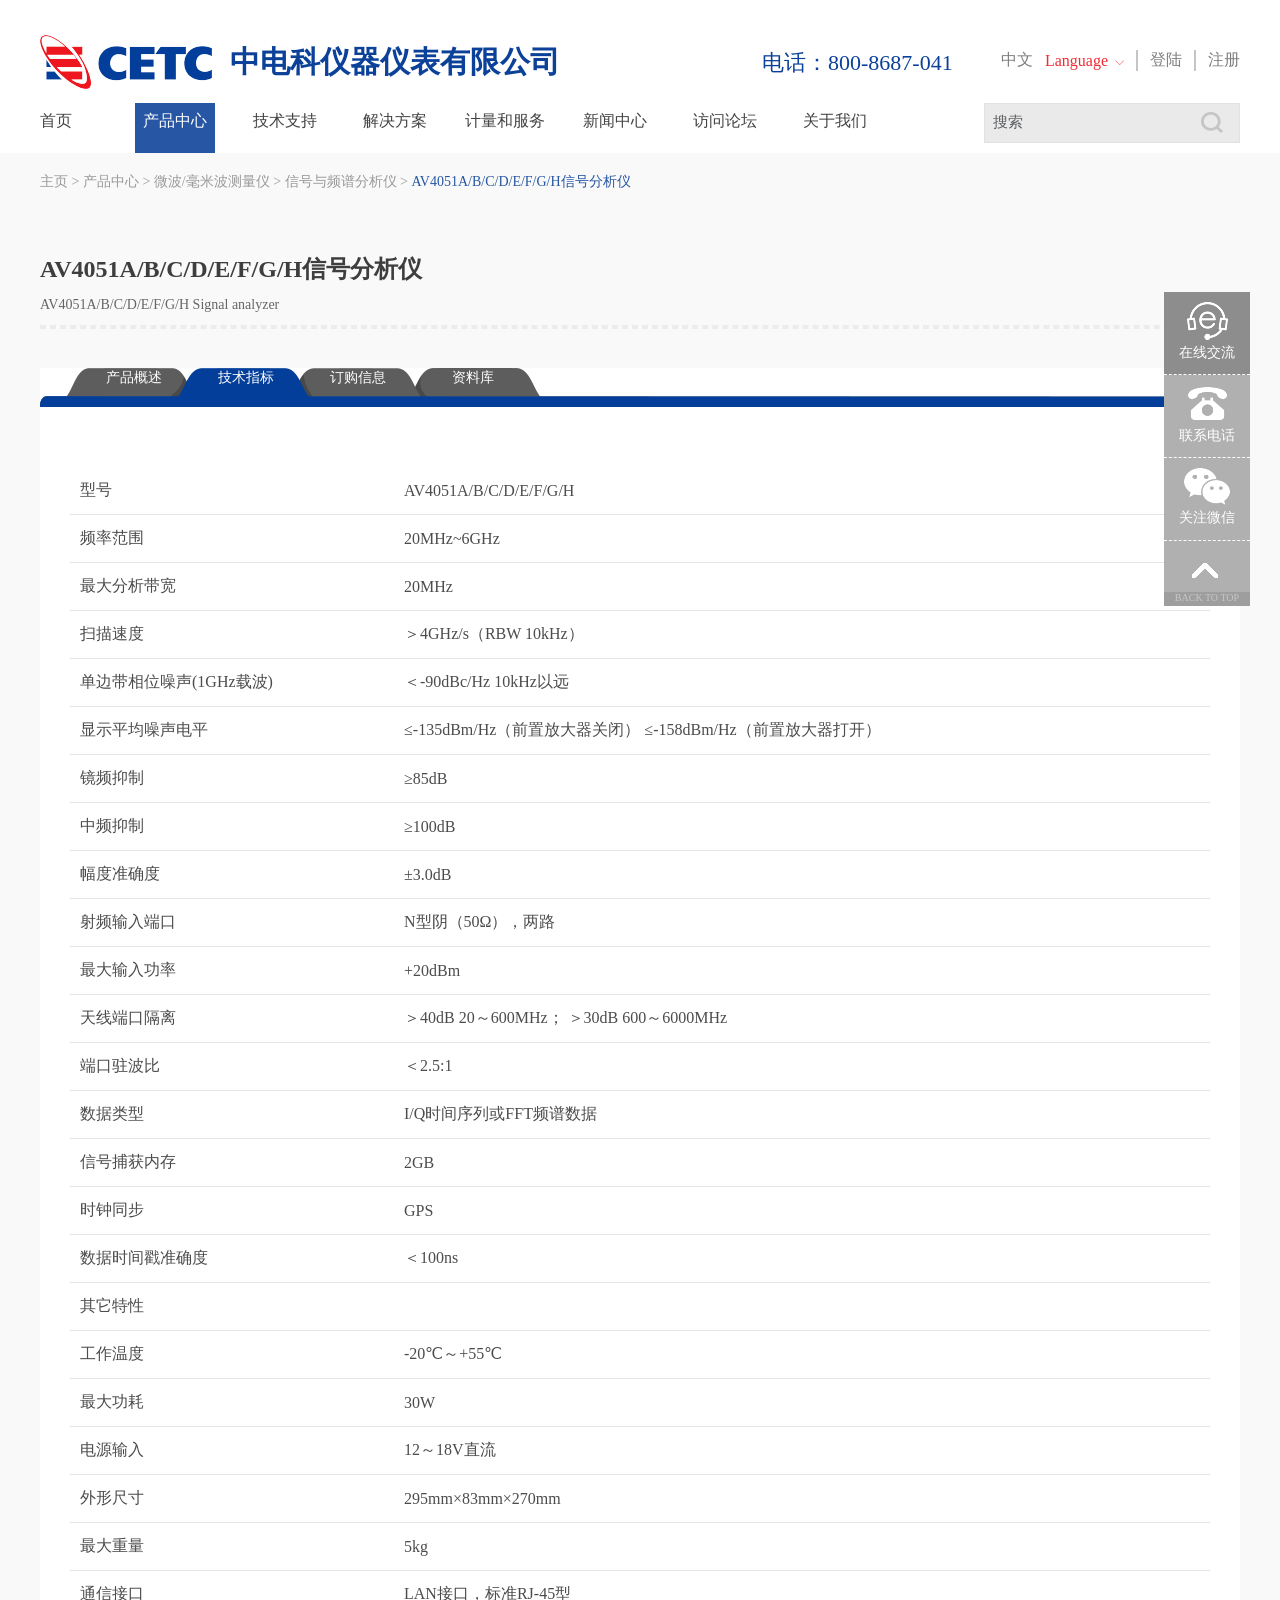
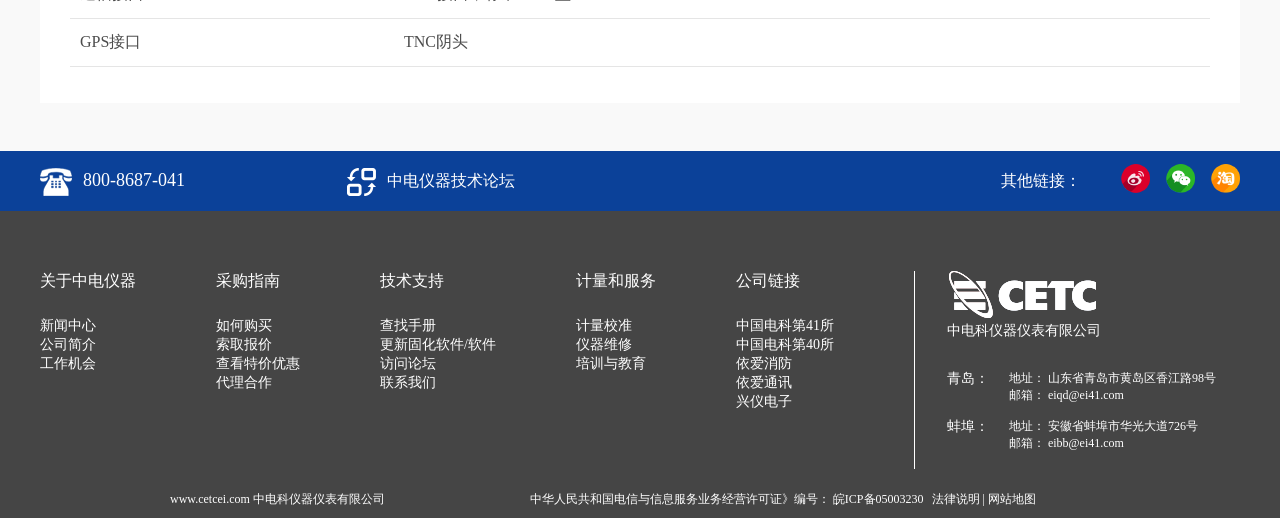
<file: html/cpzx08.html>
<!DOCTYPE html>
<html lang="en">
<head>
	<meta charset="utf-8">
	<title>产品中心</title>
	<link rel="stylesheet" type="text/css" href="css/cpzx08.css">
</head>
<body>
<!-- 头部和导航 -->
	<div class="header">
		<div class="top">
			<img class="logo" src="img/logo.png">
			<h1>中电科仪器仪表有限公司</h1>
			<p>电话：800-8687-041</p>
			<ul>
				<li>中文</li>
				<li class="language">Language <img src="img/01.png"></li>
				<li class="setup"><a href="">登陆</a></li>
				<li><a href="">注册</a></li>
			</ul>
		</div>
		<div class="nav">
			<ul>
				<li class="first"><a href="">首页</a></li>
				<li class="two"><a href="">产品中心</a></li>
				<li><a href="">技术支持</a></li>
				<li><a href="">解决方案</a></li>
				<li><a href="">计量和服务</a></li>
				<li><a href="">新闻中心</a></li>
				<li><a href="">访问论坛</a></li>
				<li class="last"><a href="">关于我们</a></li>
			</ul>
			<div class="search">
				<p>搜索</p>
				<img src="img/02.png">
				<!-- <input type="text" class="aa"><input type="button" value="搜索" class="bb"> -->
			</div>
		</div>
	</div>
<!-- 标题部分 -->
	<div class="product">
		<div class="pro">
			<p><a href="">主页</a> > <a href="">产品中心</a> > <a href="">微波/毫米波测量仪</a> > <a href="">信号与频谱分析仪</a> > <span>AV4051A/B/C/D/E/F/G/H信号分析仪</span></p>
		</div>
		<div class="cmp">
			<h1>AV4051A/B/C/D/E/F/G/H信号分析仪</h1>
			<p>AV4051A/B/C/D/E/F/G/H Signal analyzer</p>
			<hr/>
		</div>
	</div>
<!-- 内容部分 -->
	<div class="content">
		<div class="cont">
			<div class="nav2">
				<ul>
					<li><a href="">产品概述</a></li>
					<li><a href="">技术指标</a></li>
					<li><a href="cpzx07.html">订购信息</a></li>
					<li class="last"><a href="">资料库</a></li>
				</ul>
			</div>
			<table>
				<tr>
					<td width="320px" height="47px" style="padding-top: 60px;">型号</td>
					<td width="820px" height="47px" style="padding-top: 60px;">AV4051A/B/C/D/E/F/G/H</td>
				</tr>
				<tr>
					<td width="320px" height="47px">频率范围</td>
					<td width="820px" height="47px">20MHz~6GHz</td>
				</tr>
				<tr>
					<td width="320px" height="47px">最大分析带宽</td>
					<td width="820px" height="47px">20MHz</td>
				</tr>
				<tr>
					<td width="320px" height="47px">扫描速度</td>
					<td width="820px" height="47px">＞4GHz/s（RBW 10kHz）</td>
				</tr>
				<tr>
					<td width="320px" height="47px">单边带相位噪声(1GHz载波)</td>
					<td width="820px" height="47px">＜-90dBc/Hz 10kHz以远</td>
				</tr>
				<tr>
					<td width="320px" height="47px">显示平均噪声电平</td>
					<td width="820px" height="47px">≤-135dBm/Hz（前置放大器关闭）    ≤-158dBm/Hz（前置放大器打开）</td>
				</tr>
				<tr>
					<td width="320px" height="47px">镜频抑制</td>
					<td width="820px" height="47px">≥85dB</td>
				</tr>
				<tr>
					<td width="320px" height="47px">中频抑制</td>
					<td width="820px" height="47px">≥100dB</td>
				</tr>
				<tr>
					<td width="320px" height="47px">幅度准确度</td>
					<td width="820px" height="47px">±3.0dB</td>
				</tr>
				<tr>
					<td width="320px" height="47px">射频输入端口</td>
					<td width="820px" height="47px">N型阴（50Ω），两路</td>
				</tr>
				<tr>
					<td width="320px" height="47px">最大输入功率</td>
					<td width="820px" height="47px">+20dBm</td>
				</tr>
				<tr>
					<td width="320px" height="47px">天线端口隔离</td>
					<td width="820px" height="47px">＞40dB 20～600MHz；    ＞30dB 600～6000MHz</td>
				</tr>
				<tr>
					<td width="320px" height="47px">端口驻波比</td>
					<td width="820px" height="47px">＜2.5:1</td>
				</tr>
				<tr>
					<td width="320px" height="47px">数据类型</td>
					<td width="820px" height="47px">I/Q时间序列或FFT频谱数据</td>
				</tr>
				<tr>
					<td width="320px" height="47px">信号捕获内存</td>
					<td width="820px" height="47px">2GB</td>
				</tr>
				<tr>
					<td width="320px" height="47px">时钟同步</td>
					<td width="820px" height="47px">GPS</td>
				</tr>
				<tr>
					<td width="320px" height="47px">数据时间戳准确度</td>
					<td width="820px" height="47px">＜100ns</td>
				</tr>
				<tr>
					<td width="320px" height="47px">其它特性</td>
					<td width="820px" height="47px"></td>
				</tr>
				<tr>
					<td width="320px" height="47px">工作温度</td>
					<td width="820px" height="47px">-20℃～+55℃</td>
				</tr>
				<tr>
					<td width="320px" height="47px">最大功耗</td>
					<td width="820px" height="47px">30W</td>
				</tr>
				<tr>
					<td width="320px" height="47px">电源输入</td>
					<td width="820px" height="47px">12～18V直流</td>
				</tr>
				<tr>
					<td width="320px" height="47px">外形尺寸</td>
					<td width="820px" height="47px">295mm×83mm×270mm</td>
				</tr>
				<tr>
					<td width="320px" height="47px">最大重量</td>
					<td width="820px" height="47px">5kg</td>
				</tr>
				<tr>
					<td width="320px" height="47px">通信接口</td>
					<td width="820px" height="47px">LAN接口，标准RJ-45型</td>
				</tr>
				<tr>
					<td width="320px" height="47px">GPS接口</td>
					<td width="820px" height="47px">TNC阴头</td>
				</tr>
			</table>
		</div>
	</div>

	<!-- footer -->
	<div class="footert">
		<div class="foott">
			<img class="tel" src="img/11.png">
			<p class="phone">800-8687-041</p>
			<img class="luntan" src="img/12.png">
			<a class="lt" href="">中电仪器技术论坛</a>
			<p class="other">其他链接：</p>
			<ul>
				<li><a href=""><img src="img/15.png"></a></li>
				<li><a href=""><img src="img/14.png"></a></li>
				<li><a href=""><img src="img/13.png"></a></li>
			</ul>	
		</div>
	</div>
	<div class="footerb">
		<div class="footb">
			<ul>
				<li class="first">关于中电仪器</li>
				<li><a href="">新闻中心</a></li>
				<li><a href="">公司简介</a></li>
				<li><a href="">工作机会</a></li>
			</ul>
			<ul>
				<li class="first">采购指南</li>
				<li><a href="">如何购买</a></li>
				<li><a href="">索取报价</a></li>
				<li><a href="">查看特价优惠</a></li>
				<li><a href="">代理合作</a></li>
			</ul>
			<ul>
				<li class="first">技术支持</li>
				<li><a href="">查找手册</a></li>
				<li><a href="">更新固化软件/软件</a></li>
				<li><a href="">访问论坛</a></li>
				<li><a href="">联系我们</a></li>
			</ul>
			<ul>
				<li class="first">计量和服务</li>
				<li><a href="">计量校准</a></li>
				<li><a href="">仪器维修</a></li>
				<li><a href="">培训与教育</a></li>
			</ul>
			<ul>
				<li class="first">公司链接</li>
				<li><a href="">中国电科第41所</a></li>
				<li><a href="">中国电科第40所</a></li>
				<li><a href="">依爱消防</a></li>
				<li><a href="">依爱通讯</a></li>
				<li><a href="">兴仪电子</a></li>
			</ul>
			<div class="address">
				<img src="img/16.png">
				<p class="tit">中电科仪器仪表有限公司</p>
				<div class="qingdao"><p>青岛：</p></div>
				<div class="qd">
					<p>地址：  山东省青岛市黄岛区香江路98号</p>
					<p>邮箱：  eiqd@ei41.com</p>
				</div>
				<div class="qingdao"><p>蚌埠：</p></div>
				<div class="bf">
					<p>地址：  安徽省蚌埠市华光大道726号</p>
					<p>邮箱：  eibb@ei41.com</p>
				</div>
			</div>
			<div class="finally">
				<p class="ov1">www.cetcei.com        中电科仪器仪表有限公司
					<span class="ov2">中华人民共和国电信与信息服务业务经营许可证》编号： 皖ICP备05003230</span><span class="ov3"><a href="">法律说明</a> | <a href="">网站地图</a></span></p>
			</div>
		</div>
	</div>
	<!-- fudong -->
	<div class="piaofu">
		<div class="tops">
			<a href=""><img src="img/17.png" alt=""></a>
			<p>在线交流</p>
		</div>
		<div class="middle">
			<a href=""><img src="img/18.png" alt=""></a>
			<p>联系电话</p>
		</div>
		<div class="mid">
			<a href=""><img src="img/19.png" alt=""></a>
			<p>关注微信</p>
		</div>
		<div class="bottom">
			<a href=""><img src="img/20.png" alt=""></a>
			<p>BACK TO TOP</p>
			<div class="bot">
			</div>
		</div>
	</div>
</body>
</html>
</file>
<file: html/css/cpzx05.css>
*{
	padding: 0;
	margin: 0;
}
ul,li,ol{
	list-style: none;
}
a{
	text-decoration: none;
}
/*头部和导航*/
.header{
	width: 100%;
	height: 153px;
}
.top{
	margin: 0 auto;
	width: 1200px;
	height: 103px;
	/*background: red;*/
}
.logo{
	float: left;
	margin-top: 35px;
}
.top h1{
	font-family: 微软雅黑 Bold;
	font-size: 30px;
	color: #0b4199;
	float: left;
	margin-left: 18px;
	margin-top: 42px;
}
.top p{
	font-family: 微软雅黑 Regular;
	font-size: 22px;
	color: #0b4199;
	float: left;
	margin-left: 202px;
	margin-top: 48px;
}
.top ul{
	float: right;
	height: 18px;
	font-family: 微软雅黑 Regular;
	font-size: 16px;
	color: #7d7d7d;
	margin-top: 50px;
}
.top ul a{
	color: #7d7d7d;
}
.top ul li{
	float: left;
	margin-left: 12px;
}
.setup{
	padding: 0 12px;
	border-left: solid 2px #c5c5c5;
	border-right: solid 2px #c5c5c5;
}
.language{
	margin-top: 2px;
	font-family: Arial Regular;
	font-size: 16px;
	color: #ef2c34;
}
.language img{
	float: right;
	margin-top: 8px;
	margin-left: 7px;
}
.nav{
	margin: 0 auto;
	width: 1200px;
	height: 50px;
	/*background-color: red;*/
}
.nav ul{
	float: left;
	width: 872px;
	height: 50px;
}
.nav li{
	float: left;
	text-align: center;
	margin-right: 30px;
	padding-top: 8px;
	padding-bottom: 8px;
	width: 80px;
}
.nav a{
	font-family: 微软雅黑 Regular;
	font-size: 16px;
	color: #434343;
}
.nav li:first-child{
	text-align: left;
	margin-right: 15px;
}
.nav li:last-child{
	margin-right: 0;
}
.two{
	background: #2756a4;
	width: 80px;
	height: 34px;
}
.two a{
	color:#ffffff;
}
.search{
	float: right;
	width: 254px;
	height: 38px;
	background-color: #ebeaea;
	border: solid 1px #e2e2e2;
}
.search p{
	font-family: 微软雅黑 Regular;
	font-size: 15px;
	color: #5c5f61;
	margin-top: 9px;
	margin-left: 8px;
}
.search img{
	position: relative;
	left: 216px;
	bottom: 20px;
}
/*标题部分*/
.product{
	width: 100%;
	height: 215px;
	background: #f9f9f9;
}
.pro{
	width: 1200px;
	height: 100px;
	margin: 0 auto;
}
.pro p{
	padding-top: 20px;
	font-family: 微软雅黑 Regular;
	font-size: 14px;
	color: #999999;
}
.pro p a{
	color: #999999;
}
.pro p span{
	color: #2756a4;
}
.cmp{
	width: 1200px;
	height: 115px;
	margin: 0 auto;
/*	background-color: red;*/
}
.cmp h1{
	font-family: 微软雅黑 Regular;
	font-size: 24px;
	color: #3e3e3e;
}
.cmp p{
	margin-top: 12px;
	font-family: 微软雅黑 Regular;
	font-size: 14px;
	color: #666666;
}
.cmp hr{
	margin-top: 12px;
	border:2px dashed #ececec;
}
/*内容部分*/
.content{
	width: 100%;
	height: 2556px;
	background-color: #f9f9f9;
}
.cont{
	width: 1200px;
	height: 2496px;
	margin: 0 auto;
	background-color: #ffffff;
}
.cont1{
	height: 353px;
	width: 1200px;
	background-image:url(../img/22.png); 
}
.tmall{
	width: 124px;
	height: 25px;
	position: relative;
	top: 310px;left: 290px;
	/*border: solid 1px blue;*/
}
.cont2{
	width: 1200px;
	height: 47px;
}
.qiehuan{
	width: 117px;
	height: 15px;
	padding-top: 10px;
	margin: 0 auto;
}
.cont3{
	width: 1200px;
	height: 116px;
}
.cont3 p{
	line-height: 2em;
	margin-top: 15px;
	margin-left: 44px;
	margin-right: 44px;
	font-family: 微软雅黑 Regular;
	font-size: 14px;
	color: #333333;
}
.biaoge{
	height: 730px;
	width: 1200px;
}
.biaotou{
	height: 50px;
	width: 1200px;
	background: #244b8b;
}
.biaotou tr{
	font-family: 微软雅黑 Regular;
	font-size: 16px;
	color: #ffffff;
}
.biaotou tr td{
    text-align: left;
    /*padding-left: 10px;*/
    vertical-align: middle;  
}
.biaotou tr td p{
	margin-left: 90px;
}
.biaotou2{
	width: 1200px;
	height: 193px;
	border-bottom: solid 1px #959595;
	text-align: left;
    vertical-align: middle;
}
.biaotou2 tr td{
	font-family: 微软雅黑 Regular;
	font-size: 14px;
	color: #3e3e3e;
}
.biaotou2 td:first-child{
	padding-left: 16px;
}
.red{
	color:#ed1c24;
}
.blue{
	color:#2756a4;
}
.thang{
	margin-top: 30px;
}
.cmp{
	height: 490px;
	width: 1200px;
	text-align: left;
    vertical-align: middle;
}
.cmp td{
	border-bottom:solid 1px #959595;
}
.cmp tr td{
	font-family: 微软雅黑 Regular;
	font-size: 14px;
	color: #3e3e3e;
}
.cmp td:first-child{
	padding-left: 16px;
	color: #2756a4;
}
.yhang{
	width: 1200px;
	height: 113px;
}
.yhang p{
	margin-top: 16px;
	margin-left:16px;
	font-family: 微软雅黑 Regular;
	font-size: 14px;
}
.biaotou3{
	width: 1200px;
	height: 193px;
	border: solid 1px #959595;
	text-align: left;
    vertical-align: middle;
}
.biaotou3 tr td{
	font-family: 微软雅黑 Regular;
	font-size: 14px;
	color: #3e3e3e;
}
.biaotou3 td:first-child{
	padding-left: 16px;
}
.biaotou4{
	margin-top: 24px;
	width: 1200px;
	height: 193px;
	border: solid 1px #959595;
	text-align: left;
    vertical-align: middle;
}
.biaotou4 tr td{
	font-family: 微软雅黑 Regular;
	font-size: 14px;
	color: #3e3e3e;
}
.biaotou4 td:first-child{
	padding-left: 16px;
}
.xgcp{
	width: 1200px;
	height: 97px;
}
.xgcp p{
	margin-top: 56px;
	margin-bottom: 20px;
	margin-left: 32px;
	font-family: 微软雅黑 Regular;
	font-size: 22px;
	color: #333333;
}
.threeimg{
	width: 1200px;
	height: 202px;
}
.threeimg div{
	width: 296px;
	height: 200px;
	float: left;
	border: solid 1px #959595;
}
.fm{
	margin-left: 32px;
}
.sm{
	margin-left: 120px;
}
.tm{
	margin-left: 120px;
}
.fm img{
	margin-top: 22px;
	margin-left: 65px;
}
.sm img{
	margin-top: 30px;
	margin-left: 78px;
}
.tm img{
	margin-top: 10px;
	margin-left: 78px;
}
.threeimg div p{
	margin-top: 5px;
	text-align: center;
	font-family: 微软雅黑 Regular;
	font-size: 14px;
	color: #3e3e3e;
}
.threeimg div a{
	margin-left: 120px;
	font-family: 微软雅黑 Regular;
	font-size: 14px;
	color: #0b4199;
}
.block{
	width: 1200px;
	height: 84px;
}
.lastdiv{
	width: 1200px;
	height: 250px;
	background-color: #f2f2f2;
}
.lastdiv h1{
	padding-left: 97px;
	padding-top: 44px;
	font-family: 微软雅黑 Bold;
	font-size: 30px;
	color: #3e3e3e;
}
.lastdiv p{
	line-height: 1.5em;
	margin-left: 43px;
	margin-top: 33px;
	height: 44px;
	width: 528px;
	font-family: 微软雅黑 Regular;
	font-size: 16px;
	color: #3e3e3e;
}
.lastdiv img{
	position: relative;
	top: -180px;
	left: 600px;
}
/*footer部分*/
.footert{
	height:60px; 
	width:100%;
	background: #0b4199;
}
.foott{
	height: 60px;
	width: 1200px;
	margin: 0 auto;
}
.footerb{
	height:307px; 
	width:100%;
	background: #454545;
}
.footb{
	height: 307px;
	width: 1200px;
	margin: 0 auto;
}
.tel{
	float: left;
	margin-top: 17px;
}
.phone{
	float: left;
	margin-top: 19px;
	margin-left: 11px;
	font-family: 微软雅黑 Regular;
	font-size: 18px;
	color: #ffffff;
}
.luntan{
	float: left;
	margin-left: 162px;
	margin-top: 17px;
}
.lt{
	float: left;
	margin-top: 20px;
	margin-left: 11px;
	font-family: 微软雅黑 Regular;
	font-size: 16px;
	color: #ffffff;
}
.other{
	float: left;
	margin-top: 20px;
	margin-left: 486px;
	font-family: 微软雅黑 Regular;
	font-size: 16px;
	color: #ffffff;
}
.foott li{
	float: right;
	margin-top: 13px;
	margin-left: 16px;
}
.footb ul{
	float: left;
	margin-right: 80px;
	padding-top: 60px;
}
.footb li a{
	font-family: 微软雅黑 Regular;
	font-size: 14px;
	color: #ffffff;
}
.footb li:first-child{
	margin-bottom: 24px;
	font-family: 微软雅黑 Regular;
	font-size: 16px;
	color: #ffffff;
}
.address{
	float: left;
	border-left: solid 1px #ffffff/*#525252*/;
	height: 198px;
	width: 306px;
	margin-top: 60px;
}
.address img{
	margin-left: 34px;
}
.address>.tit{
	margin-left: 32px;
	font-family: 微软雅黑 Regular;
	font-size: 14px;
	color: #ffffff;
}
.qingdao{
	float: left;
	width: 50px;
	margin-left: 32px;
	margin-top: 30px;
}
.qingdao p{
	font-family: 微软雅黑 Regular;
	font-size: 14px;
	color: #ffffff;
}
.qd{
	float: right;
	margin-top: 30px;
	width: 212px;
	height: 48px;
}
.qd p{
	font-family: 微软雅黑 Regular;
	font-size: 12px;
	color: #ffffff;
}
.bf{
	float: right;
	width: 212px;
	height: 48px;
}
.bf p{
	font-family: 微软雅黑 Regular;
	font-size: 12px;
	color: #ffffff;
}
.finally{
	width: 1200px;
	height: 18px;
}
.ov1{
	padding-top: 280px;
	margin-left: 130px;
	font-family: 微软雅黑 Regular;
	font-size: 12px;
	color: #ffffff;
}
.ov2 {
	margin-left: 142px;
}
.ov3 {
	margin-left: 8px;
}
.ov1 a{
	font-family: 微软雅黑 Regular;
	font-size: 12px;
	color: #ffffff;
}
/*fudong*/
.piaofu{
	width: 86px;
	height: 311px;
	position: fixed;
	top: 292px;
	right: 30px;
	z-index: 10;
}
.piaofu .tops{
	width: 86px;
	height: 82px;
	margin: 0 auto;
	background: #8d8d8d;
	text-align: center;
	font: 14px '微软雅黑';
	color: #fff;
	border-bottom: 1px dashed #fff;
}
.piaofu .tops img{
	padding-top: 10px;
}
.piaofu .middle{
	width: 86px;
	height: 82px;
	margin: 0 auto;
	background: #b0b0b0;
	text-align: center;
	font: 14px '微软雅黑';
	color: #fff;
	border-bottom: 1px dashed #fff;
}
.piaofu .middle img{
	padding-top: 10px;
}
.piaofu .mid{
	width: 86px;
	height: 82px;
	margin: 0 auto;
	background: #b0b0b0;
	text-align: center;
	font: 14px '微软雅黑';
	color: #fff;
	border-bottom: 1px dashed #fff;
}
.piaofu .mid img{
	padding-top: 10px;
}
.piaofu .bottom{
	width: 86px;
	height: 65px;
	background: #b0b0b0;
	position: relative;
}
.piaofu .bottom img{
	padding-top: 22px;
	padding-left: 28px;
}
.piaofu .bottom p{
	padding-top: 10px;
	text-align: center;
	font: 10px '微软雅黑';
	color: #fff;
}
.piaofu .bottom .bot{
	width: 86px;
	height: 14px;
	background: #8d8d8d;
	position: absolute;
	bottom: 0px;
	opacity: 0.5;
}
</file>
<file: html/css/cpzx06.css>
*{
	padding: 0;
	margin: 0;
}
ul,li,ol{
	list-style: none;
}
a{
	text-decoration: none;
}
/*头部和导航*/
.header{
	width: 100%;
	height: 153px;
}
.top{
	margin: 0 auto;
	width: 1200px;
	height: 103px;
	/*background: red;*/
}
.logo{
	float: left;
	margin-top: 35px;
}
.top h1{
	font-family: 微软雅黑 Bold;
	font-size: 30px;
	color: #0b4199;
	float: left;
	margin-left: 18px;
	margin-top: 42px;
}
.top p{
	font-family: 微软雅黑 Regular;
	font-size: 22px;
	color: #0b4199;
	float: left;
	margin-left: 202px;
	margin-top: 48px;
}
.top ul{
	float: right;
	height: 18px;
	font-family: 微软雅黑 Regular;
	font-size: 16px;
	color: #7d7d7d;
	margin-top: 50px;
}
.top ul a{
	color: #7d7d7d;
}
.top ul li{
	float: left;
	margin-left: 12px;
}
.setup{
	padding: 0 12px;
	border-left: solid 2px #c5c5c5;
	border-right: solid 2px #c5c5c5;
}
.language{
	margin-top: 2px;
	font-family: Arial Regular;
	font-size: 16px;
	color: #ef2c34;
}
.language img{
	float: right;
	margin-top: 8px;
	margin-left: 7px;
}
.nav{
	margin: 0 auto;
	width: 1200px;
	height: 50px;
	/*background-color: red;*/
}
.nav ul{
	float: left;
	width: 872px;
	height: 50px;
}
.nav li{
	float: left;
	text-align: center;
	margin-right: 30px;
	padding-top: 8px;
	padding-bottom: 8px;
	width: 80px;
}
.nav a{
	font-family: 微软雅黑 Regular;
	font-size: 16px;
	color: #434343;
}
.nav li:first-child{
	text-align: left;
	margin-right: 15px;
}
.nav li:last-child{
	margin-right: 0;
}
.two{
	background: #2756a4;
	width: 80px;
	height: 34px;
}
.two a{
	color:#ffffff;
}
.search{
	float: right;
	width: 254px;
	height: 38px;
	background-color: #ebeaea;
	border: solid 1px #e2e2e2;
}
.search p{
	font-family: 微软雅黑 Regular;
	font-size: 15px;
	color: #5c5f61;
	margin-top: 9px;
	margin-left: 8px;
}
.search img{
	position: relative;
	left: 216px;
	bottom: 20px;
}
/*标题部分*/
.product{
	width: 100%;
	height: 215px;
	background: #f9f9f9;
}
.pro{
	width: 1200px;
	height: 100px;
	margin: 0 auto;
}
.pro p{
	padding-top: 20px;
	font-family: 微软雅黑 Regular;
	font-size: 14px;
	color: #999999;
}
.pro p a{
	color: #999999;
}
.pro p span{
	color: #2756a4;
}
.cmp{
	width: 1200px;
	height: 115px;
	margin: 0 auto;
/*	background-color: red;*/
}
.cmp h1{
	font-family: 微软雅黑 Regular;
	font-size: 24px;
	color: #3e3e3e;
}
.cmp p{
	margin-top: 12px;
	font-family: 微软雅黑 Regular;
	font-size: 14px;
	color: #666666;
}
.cmp hr{
	margin-top: 12px;
	border:2px dashed #ececec;
}
/*内容部分*/
.content{
	width: 100%;
	height: 2905px;
	background-color: #f9f9f9;
}
.cont{
	margin:0 auto;
	width: 1200px;
	height: 2838px;
	background: #ffffff;
}
.cont li{
	float: left;
	height: 379px;
	margin-right: 25px;
}
.cont1 p{
	margin-left: 20px;
	margin-top: 26px;
	font-family: 微软雅黑 Regular;
	font-size: 24px;
	color: #333333;
}
.cont3{
	margin-top: 82px;
	margin-left: 57px;
}
.cont1{
	width: 203px;
}
.cont2{
	width: 293px;
}
.cont2 p{
	margin-left: 26px;
	line-height: 1.8em;
	font-family: 微软雅黑 Regular;
	font-size: 16px;
	color: #333333;
}
.a1{
	width: 131px;
	height: 30px;
	margin-left: 94px;
	margin-bottom: 10px;
}
.a2{
	width: 131px;
	height: 30px;
	margin-left: 94px;
	margin-bottom: 23px;
}
.biaoge{
	width: 1200px;
	height: 2356px;
	margin: 0 auto;
}
table{
    border-collapse: collapse;
    border-spacing: 0;
}
table th{
    font-family: 微软雅黑 Regular;
	font-size: 16px;
	color: #333333;
    text-align: left;
    padding-left: 20px;
    vertical-align: middle;
}
table th p{
	font-family: 微软雅黑 Regular;
	font-size: 16px;
	color: #333333;
	margin-right: 58px;
}
table td{
    font-family: 微软雅黑 Regular;
	font-size: 16px;
	color: #737373;
    text-align: left;
    padding-left: 10px;
    vertical-align: middle;  
}

/*footer部分*/
.footert{
	height:60px; 
	width:100%;
	background: #0b4199;
}
.foott{
	height: 60px;
	width: 1200px;
	margin: 0 auto;
}
.footerb{
	height:307px; 
	width:100%;
	background: #454545;
}
.footb{
	height: 307px;
	width: 1200px;
	margin: 0 auto;
}
.tel{
	float: left;
	margin-top: 17px;
}
.phone{
	float: left;
	margin-top: 19px;
	margin-left: 11px;
	font-family: 微软雅黑 Regular;
	font-size: 18px;
	color: #ffffff;
}
.luntan{
	float: left;
	margin-left: 162px;
	margin-top: 17px;
}
.lt{
	float: left;
	margin-top: 20px;
	margin-left: 11px;
	font-family: 微软雅黑 Regular;
	font-size: 16px;
	color: #ffffff;
}
.other{
	float: left;
	margin-top: 20px;
	margin-left: 486px;
	font-family: 微软雅黑 Regular;
	font-size: 16px;
	color: #ffffff;
}
.foott li{
	float: right;
	margin-top: 13px;
	margin-left: 16px;
}
.footb ul{
	float: left;
	margin-right: 80px;
	padding-top: 60px;
}
.footb li a{
	font-family: 微软雅黑 Regular;
	font-size: 14px;
	color: #ffffff;
}
.footb li:first-child{
	margin-bottom: 24px;
	font-family: 微软雅黑 Regular;
	font-size: 16px;
	color: #ffffff;
}
.address{
	float: left;
	border-left: solid 1px #ffffff/*#525252*/;
	height: 198px;
	width: 306px;
	margin-top: 60px;
}
.address img{
	margin-left: 34px;
}
.address>.tit{
	margin-left: 32px;
	font-family: 微软雅黑 Regular;
	font-size: 14px;
	color: #ffffff;
}
.qingdao{
	float: left;
	width: 50px;
	margin-left: 32px;
	margin-top: 30px;
}
.qingdao p{
	font-family: 微软雅黑 Regular;
	font-size: 14px;
	color: #ffffff;
}
.qd{
	float: right;
	margin-top: 30px;
	width: 212px;
	height: 48px;
}
.qd p{
	font-family: 微软雅黑 Regular;
	font-size: 12px;
	color: #ffffff;
}
.bf{
	float: right;
	width: 212px;
	height: 48px;
}
.bf p{
	font-family: 微软雅黑 Regular;
	font-size: 12px;
	color: #ffffff;
}
.finally{
	width: 1200px;
	height: 18px;
}
.ov1{
	padding-top: 280px;
	margin-left: 130px;
	font-family: 微软雅黑 Regular;
	font-size: 12px;
	color: #ffffff;
}
.ov2 {
	margin-left: 142px;
}
.ov3 {
	margin-left: 8px;
}
.ov1 a{
	font-family: 微软雅黑 Regular;
	font-size: 12px;
	color: #ffffff;
}
/*fudong*/
.piaofu{
	width: 86px;
	height: 311px;
	position: fixed;
	top: 292px;
	right: 30px;
	z-index: 10;
}
.piaofu .tops{
	width: 86px;
	height: 82px;
	margin: 0 auto;
	background: #8d8d8d;
	text-align: center;
	font: 14px '微软雅黑';
	color: #fff;
	border-bottom: 1px dashed #fff;
}
.piaofu .tops img{
	padding-top: 10px;
}
.piaofu .middle{
	width: 86px;
	height: 82px;
	margin: 0 auto;
	background: #b0b0b0;
	text-align: center;
	font: 14px '微软雅黑';
	color: #fff;
	border-bottom: 1px dashed #fff;
}
.piaofu .middle img{
	padding-top: 10px;
}
.piaofu .mid{
	width: 86px;
	height: 82px;
	margin: 0 auto;
	background: #b0b0b0;
	text-align: center;
	font: 14px '微软雅黑';
	color: #fff;
	border-bottom: 1px dashed #fff;
}
.piaofu .mid img{
	padding-top: 10px;
}
.piaofu .bottom{
	width: 86px;
	height: 65px;
	background: #b0b0b0;
	position: relative;
}
.piaofu .bottom img{
	padding-top: 22px;
	padding-left: 28px;
}
.piaofu .bottom p{
	padding-top: 10px;
	text-align: center;
	font: 10px '微软雅黑';
	color: #fff;
}
.piaofu .bottom .bot{
	width: 86px;
	height: 14px;
	background: #8d8d8d;
	position: absolute;
	bottom: 0px;
	opacity: 0.5;
}
</file>
<file: html/css/cpzx07.css>
*{
	padding: 0;
	margin: 0;
}
ul,li,ol{
	list-style: none;
}
a{
	text-decoration: none;
}
/*头部和导航*/
.header{
	width: 100%;
	height: 153px;
}
.top{
	margin: 0 auto;
	width: 1200px;
	height: 103px;
	/*background: red;*/
}
.logo{
	float: left;
	margin-top: 35px;
}
.top h1{
	font-family: 微软雅黑 Bold;
	font-size: 30px;
	color: #0b4199;
	float: left;
	margin-left: 18px;
	margin-top: 42px;
}
.top p{
	font-family: 微软雅黑 Regular;
	font-size: 22px;
	color: #0b4199;
	float: left;
	margin-left: 202px;
	margin-top: 48px;
}
.top ul{
	float: right;
	height: 18px;
	font-family: 微软雅黑 Regular;
	font-size: 16px;
	color: #7d7d7d;
	margin-top: 50px;
}
.top ul a{
	color: #7d7d7d;
}
.top ul li{
	float: left;
	margin-left: 12px;
}
.setup{
	padding: 0 12px;
	border-left: solid 2px #c5c5c5;
	border-right: solid 2px #c5c5c5;
}
.language{
	margin-top: 2px;
	font-family: Arial Regular;
	font-size: 16px;
	color: #ef2c34;
}
.language img{
	float: right;
	margin-top: 8px;
	margin-left: 7px;
}
.nav{
	margin: 0 auto;
	width: 1200px;
	height: 50px;
	/*background-color: red;*/
}
.nav ul{
	float: left;
	width: 872px;
	height: 50px;
}
.nav li{
	float: left;
	text-align: center;
	margin-right: 30px;
	padding-top: 8px;
	padding-bottom: 8px;
	width: 80px;
}
.nav a{
	font-family: 微软雅黑 Regular;
	font-size: 16px;
	color: #434343;
}
.nav li:first-child{
	text-align: left;
	margin-right: 15px;
}
.nav li:last-child{
	margin-right: 0;
}
.two{
	background: #2756a4;
	width: 80px;
	height: 34px;
}
.two a{
	color:#ffffff;
}
.search{
	float: right;
	width: 254px;
	height: 38px;
	background-color: #ebeaea;
	border: solid 1px #e2e2e2;
}
.search p{
	font-family: 微软雅黑 Regular;
	font-size: 15px;
	color: #5c5f61;
	margin-top: 9px;
	margin-left: 8px;
}
.search img{
	position: relative;
	left: 216px;
	bottom: 20px;
}
/*标题部分*/
.product{
	width: 100%;
	height: 215px;
	background: #f9f9f9;
}
.pro{
	width: 1200px;
	height: 100px;
	margin: 0 auto;
}
.pro p{
	padding-top: 20px;
	font-family: 微软雅黑 Regular;
	font-size: 14px;
	color: #999999;
}
.pro p a{
	color: #999999;
}
.pro p span{
	color: #2756a4;
}
.cmp{
	width: 1200px;
	height: 115px;
	margin: 0 auto;
/*	background-color: red;*/
}
.cmp h1{
	font-family: 微软雅黑 Regular;
	font-size: 24px;
	color: #3e3e3e;
}
.cmp p{
	margin-top: 12px;
	font-family: 微软雅黑 Regular;
	font-size: 14px;
	color: #666666;
}
.cmp hr{
	margin-top: 12px;
	border:2px dashed #ececec;
}
/*内容部分*/
.content{
	width: 100%;
	height: 3038px;
	margin: 0 auto;
	background-color: #f9f9f9;
}
.cont{
	width: 1200px;
	height: 2967px;
	margin: 0 auto;
	background-color: #ffffff;
}
.nav2{
	height:39px; 
	width: 1200px;
	background-image: url(../img/09.png);
}
.nav2 ul{
	margin-left: 38px;
}
.nav2 ul a{
	font-family: 微软雅黑 Regular;
	font-size: 14px;
	color: #ffffff;
}
.nav2 li{
	float: left;
	margin-left: 28px;
	margin-right: 28px;
}
.nav2 li:last-child{
	margin-left: 38px;
}
.cont h1{
	margin-top: 54px;
	margin-left: 32px;
	font-family: 微软雅黑 Regular;
	font-size: 24px;
	color: #333333;
}
table{
	width: 1140px;
	margin: 0 auto;
    border-collapse: collapse;
    border-spacing: 0;
}
table td{
	border-bottom: solid 1px #e5e5e5;
    font-family: 微软雅黑 Regular;
	font-size: 16px;
	color: #4c4c4c;
    text-align: left;
    padding-left: 10px;
    vertical-align: middle;  
}
.big{
	vertical-align: top;
}
.big p{
	line-height: 3.5em;
}
.large{
	vertical-align: top;
	padding-top: 14px;
}
.pc{
	font-size: 20px;
}
table td span{
	margin-left: 100px;
}



/*footer*/
.footert{
	height:60px; 
	width:100%;
	background: #0b4199;
}
.foott{
	height: 60px;
	width: 1200px;
	margin: 0 auto;
}
.footerb{
	height:307px; 
	width:100%;
	background: #454545;
}
.footb{
	height: 307px;
	width: 1200px;
	margin: 0 auto;
}
.tel{
	float: left;
	margin-top: 17px;
}
.phone{
	float: left;
	margin-top: 19px;
	margin-left: 11px;
	font-family: 微软雅黑 Regular;
	font-size: 18px;
	color: #ffffff;
}
.luntan{
	float: left;
	margin-left: 162px;
	margin-top: 17px;
}
.lt{
	float: left;
	margin-top: 20px;
	margin-left: 11px;
	font-family: 微软雅黑 Regular;
	font-size: 16px;
	color: #ffffff;
}
.other{
	float: left;
	margin-top: 20px;
	margin-left: 486px;
	font-family: 微软雅黑 Regular;
	font-size: 16px;
	color: #ffffff;
}
.foott li{
	float: right;
	margin-top: 13px;
	margin-left: 16px;
}
.footb ul{
	float: left;
	margin-right: 80px;
	padding-top: 60px;
}
.footb li a{
	font-family: 微软雅黑 Regular;
	font-size: 14px;
	color: #ffffff;
}
.footb li:first-child{
	margin-bottom: 24px;
	font-family: 微软雅黑 Regular;
	font-size: 16px;
	color: #ffffff;
}
.address{
	float: left;
	border-left: solid 1px #ffffff/*#525252*/;
	height: 198px;
	width: 306px;
	margin-top: 60px;
}
.address img{
	margin-left: 34px;
}
.address>.tit{
	margin-left: 32px;
	font-family: 微软雅黑 Regular;
	font-size: 14px;
	color: #ffffff;
}
.qingdao{
	float: left;
	width: 50px;
	margin-left: 32px;
	margin-top: 30px;
}
.qingdao p{
	font-family: 微软雅黑 Regular;
	font-size: 14px;
	color: #ffffff;
}
.qd{
	float: right;
	margin-top: 30px;
	width: 212px;
	height: 48px;
}
.qd p{
	font-family: 微软雅黑 Regular;
	font-size: 12px;
	color: #ffffff;
}
.bf{
	float: right;
	width: 212px;
	height: 48px;
}
.bf p{
	font-family: 微软雅黑 Regular;
	font-size: 12px;
	color: #ffffff;
}
.finally{
	width: 1200px;
	height: 18px;
}
.ov1{
	padding-top: 280px;
	margin-left: 130px;
	font-family: 微软雅黑 Regular;
	font-size: 12px;
	color: #ffffff;
}
.ov2 {
	margin-left: 142px;
}
.ov3 {
	margin-left: 8px;
}
.ov1 a{
	font-family: 微软雅黑 Regular;
	font-size: 12px;
	color: #ffffff;
}
/*fudong*/
.piaofu{
	width: 86px;
	height: 311px;
	position: fixed;
	top: 292px;
	right: 30px;
	z-index: 10;
}
.piaofu .tops{
	width: 86px;
	height: 82px;
	margin: 0 auto;
	background: #8d8d8d;
	text-align: center;
	font: 14px '微软雅黑';
	color: #fff;
	border-bottom: 1px dashed #fff;
}
.piaofu .tops img{
	padding-top: 10px;
}
.piaofu .middle{
	width: 86px;
	height: 82px;
	margin: 0 auto;
	background: #b0b0b0;
	text-align: center;
	font: 14px '微软雅黑';
	color: #fff;
	border-bottom: 1px dashed #fff;
}
.piaofu .middle img{
	padding-top: 10px;
}
.piaofu .mid{
	width: 86px;
	height: 82px;
	margin: 0 auto;
	background: #b0b0b0;
	text-align: center;
	font: 14px '微软雅黑';
	color: #fff;
	border-bottom: 1px dashed #fff;
}
.piaofu .mid img{
	padding-top: 10px;
}
.piaofu .bottom{
	width: 86px;
	height: 65px;
	background: #b0b0b0;
	position: relative;
}
.piaofu .bottom img{
	padding-top: 22px;
	padding-left: 28px;
}
.piaofu .bottom p{
	padding-top: 10px;
	text-align: center;
	font: 10px '微软雅黑';
	color: #fff;
}
.piaofu .bottom .bot{
	width: 86px;
	height: 14px;
	background: #8d8d8d;
	position: absolute;
	bottom: 0px;
	opacity: 0.5;
}
</file>
<file: html/css/cpzx08.css>
*{
	padding: 0;
	margin: 0;
}
ul,li,ol{
	list-style: none;
}
a{
	text-decoration: none;
}
/*头部和导航*/
.header{
	width: 100%;
	height: 153px;
}
.top{
	margin: 0 auto;
	width: 1200px;
	height: 103px;
	/*background: red;*/
}
.logo{
	float: left;
	margin-top: 35px;
}
.top h1{
	font-family: 微软雅黑 Bold;
	font-size: 30px;
	color: #0b4199;
	float: left;
	margin-left: 18px;
	margin-top: 42px;
}
.top p{
	font-family: 微软雅黑 Regular;
	font-size: 22px;
	color: #0b4199;
	float: left;
	margin-left: 202px;
	margin-top: 48px;
}
.top ul{
	float: right;
	height: 18px;
	font-family: 微软雅黑 Regular;
	font-size: 16px;
	color: #7d7d7d;
	margin-top: 50px;
}
.top ul a{
	color: #7d7d7d;
}
.top ul li{
	float: left;
	margin-left: 12px;
}
.setup{
	padding: 0 12px;
	border-left: solid 2px #c5c5c5;
	border-right: solid 2px #c5c5c5;
}
.language{
	margin-top: 2px;
	font-family: Arial Regular;
	font-size: 16px;
	color: #ef2c34;
}
.language img{
	float: right;
	margin-top: 8px;
	margin-left: 7px;
}
.nav{
	margin: 0 auto;
	width: 1200px;
	height: 50px;
	/*background-color: red;*/
}
.nav ul{
	float: left;
	width: 872px;
	height: 50px;
}
.nav li{
	float: left;
	text-align: center;
	margin-right: 30px;
	padding-top: 8px;
	padding-bottom: 8px;
	width: 80px;
}
.nav a{
	font-family: 微软雅黑 Regular;
	font-size: 16px;
	color: #434343;
}
.nav li:first-child{
	text-align: left;
	margin-right: 15px;
}
.nav li:last-child{
	margin-right: 0;
}
.two{
	background: #2756a4;
	width: 80px;
	height: 34px;
}
.two a{
	color:#ffffff;
}
.search{
	float: right;
	width: 254px;
	height: 38px;
	background-color: #ebeaea;
	border: solid 1px #e2e2e2;
}
.search p{
	font-family: 微软雅黑 Regular;
	font-size: 15px;
	color: #5c5f61;
	margin-top: 9px;
	margin-left: 8px;
}
.search img{
	position: relative;
	left: 216px;
	bottom: 20px;
}
/*标题部分*/
.product{
	width: 100%;
	height: 215px;
	background: #f9f9f9;
}
.pro{
	width: 1200px;
	height: 100px;
	margin: 0 auto;
}
.pro p{
	padding-top: 20px;
	font-family: 微软雅黑 Regular;
	font-size: 14px;
	color: #999999;
}
.pro p a{
	color: #999999;
}
.pro p span{
	color: #2756a4;
}
.cmp{
	width: 1200px;
	height: 115px;
	margin: 0 auto;
/*	background-color: red;*/
}
.cmp h1{
	font-family: 微软雅黑 Regular;
	font-size: 24px;
	color: #3e3e3e;
}
.cmp p{
	margin-top: 12px;
	font-family: 微软雅黑 Regular;
	font-size: 14px;
	color: #666666;
}
.cmp hr{
	margin-top: 12px;
	border:2px dashed #ececec;
}
/*内容部分*/
.content{
	width: 100%;
	height: 1383px;
	margin: 0 auto;
	background-color: #f9f9f9;
}
.cont{
	width: 1200px;
	height: 1335px;
	margin: 0 auto;
	background-color: #ffffff;
}
.nav2{
	height:39px; 
	width: 1200px;
	background-image: url(../img/21.png);
}
.nav2 ul{
	margin-left: 38px;
}
.nav2 ul a{
	font-family: 微软雅黑 Regular;
	font-size: 14px;
	color: #ffffff;
}
.nav2 li{
	float: left;
	margin-left: 28px;
	margin-right: 28px;
}
.nav2 li:last-child{
	margin-left: 38px;
}
.cont h1{
	margin-top: 54px;
	margin-left: 32px;
	font-family: 微软雅黑 Regular;
	font-size: 24px;
	color: #333333;
}
table{
	width: 1140px;
	margin: 0 auto;
    border-collapse: collapse;
    border-spacing: 0;
}
table td{
	border-bottom: solid 1px #e5e5e5;
    font-family: 微软雅黑 Regular;
	font-size: 16px;
	color: #4c4c4c;
    text-align: left;
    padding-left: 10px;
    vertical-align: middle;  
}
/*footer*/
.footert{
	height:60px; 
	width:100%;
	background: #0b4199;
}
.foott{
	height: 60px;
	width: 1200px;
	margin: 0 auto;
}
.footerb{
	height:307px; 
	width:100%;
	background: #454545;
}
.footb{
	height: 307px;
	width: 1200px;
	margin: 0 auto;
}
.tel{
	float: left;
	margin-top: 17px;
}
.phone{
	float: left;
	margin-top: 19px;
	margin-left: 11px;
	font-family: 微软雅黑 Regular;
	font-size: 18px;
	color: #ffffff;
}
.luntan{
	float: left;
	margin-left: 162px;
	margin-top: 17px;
}
.lt{
	float: left;
	margin-top: 20px;
	margin-left: 11px;
	font-family: 微软雅黑 Regular;
	font-size: 16px;
	color: #ffffff;
}
.other{
	float: left;
	margin-top: 20px;
	margin-left: 486px;
	font-family: 微软雅黑 Regular;
	font-size: 16px;
	color: #ffffff;
}
.foott li{
	float: right;
	margin-top: 13px;
	margin-left: 16px;
}
.footb ul{
	float: left;
	margin-right: 80px;
	padding-top: 60px;
}
.footb li a{
	font-family: 微软雅黑 Regular;
	font-size: 14px;
	color: #ffffff;
}
.footb li:first-child{
	margin-bottom: 24px;
	font-family: 微软雅黑 Regular;
	font-size: 16px;
	color: #ffffff;
}
.address{
	float: left;
	border-left: solid 1px #ffffff/*#525252*/;
	height: 198px;
	width: 306px;
	margin-top: 60px;
}
.address img{
	margin-left: 34px;
}
.address>.tit{
	margin-left: 32px;
	font-family: 微软雅黑 Regular;
	font-size: 14px;
	color: #ffffff;
}
.qingdao{
	float: left;
	width: 50px;
	margin-left: 32px;
	margin-top: 30px;
}
.qingdao p{
	font-family: 微软雅黑 Regular;
	font-size: 14px;
	color: #ffffff;
}
.qd{
	float: right;
	margin-top: 30px;
	width: 212px;
	height: 48px;
}
.qd p{
	font-family: 微软雅黑 Regular;
	font-size: 12px;
	color: #ffffff;
}
.bf{
	float: right;
	width: 212px;
	height: 48px;
}
.bf p{
	font-family: 微软雅黑 Regular;
	font-size: 12px;
	color: #ffffff;
}
.finally{
	width: 1200px;
	height: 18px;
}
.ov1{
	padding-top: 280px;
	margin-left: 130px;
	font-family: 微软雅黑 Regular;
	font-size: 12px;
	color: #ffffff;
}
.ov2 {
	margin-left: 142px;
}
.ov3 {
	margin-left: 8px;
}
.ov1 a{
	font-family: 微软雅黑 Regular;
	font-size: 12px;
	color: #ffffff;
}
/*fudong*/
.piaofu{
	width: 86px;
	height: 311px;
	position: fixed;
	top: 292px;
	right: 30px;
	z-index: 10;
}
.piaofu .tops{
	width: 86px;
	height: 82px;
	margin: 0 auto;
	background: #8d8d8d;
	text-align: center;
	font: 14px '微软雅黑';
	color: #fff;
	border-bottom: 1px dashed #fff;
}
.piaofu .tops img{
	padding-top: 10px;
}
.piaofu .middle{
	width: 86px;
	height: 82px;
	margin: 0 auto;
	background: #b0b0b0;
	text-align: center;
	font: 14px '微软雅黑';
	color: #fff;
	border-bottom: 1px dashed #fff;
}
.piaofu .middle img{
	padding-top: 10px;
}
.piaofu .mid{
	width: 86px;
	height: 82px;
	margin: 0 auto;
	background: #b0b0b0;
	text-align: center;
	font: 14px '微软雅黑';
	color: #fff;
	border-bottom: 1px dashed #fff;
}
.piaofu .mid img{
	padding-top: 10px;
}
.piaofu .bottom{
	width: 86px;
	height: 65px;
	background: #b0b0b0;
	position: relative;
}
.piaofu .bottom img{
	padding-top: 22px;
	padding-left: 28px;
}
.piaofu .bottom p{
	padding-top: 10px;
	text-align: center;
	font: 10px '微软雅黑';
	color: #fff;
}
.piaofu .bottom .bot{
	width: 86px;
	height: 14px;
	background: #8d8d8d;
	position: absolute;
	bottom: 0px;
	opacity: 0.5;
}
</file>
